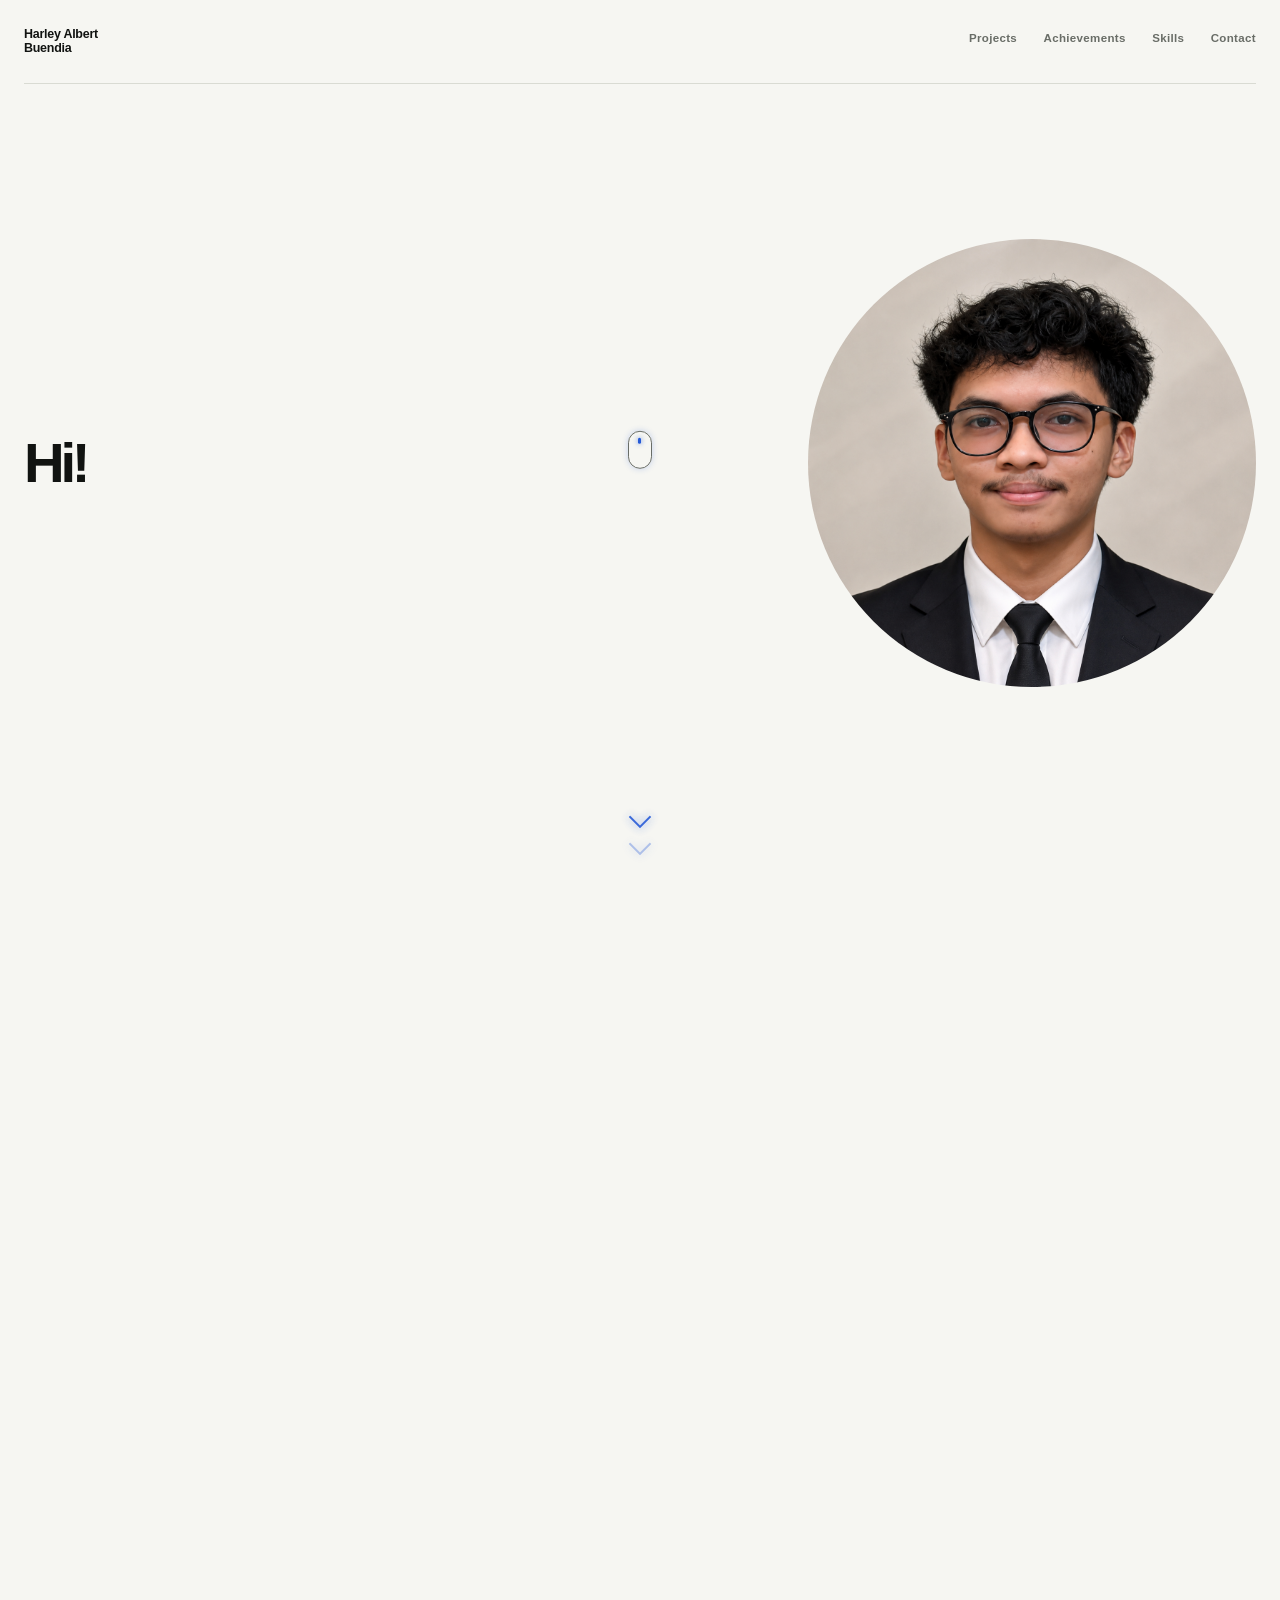
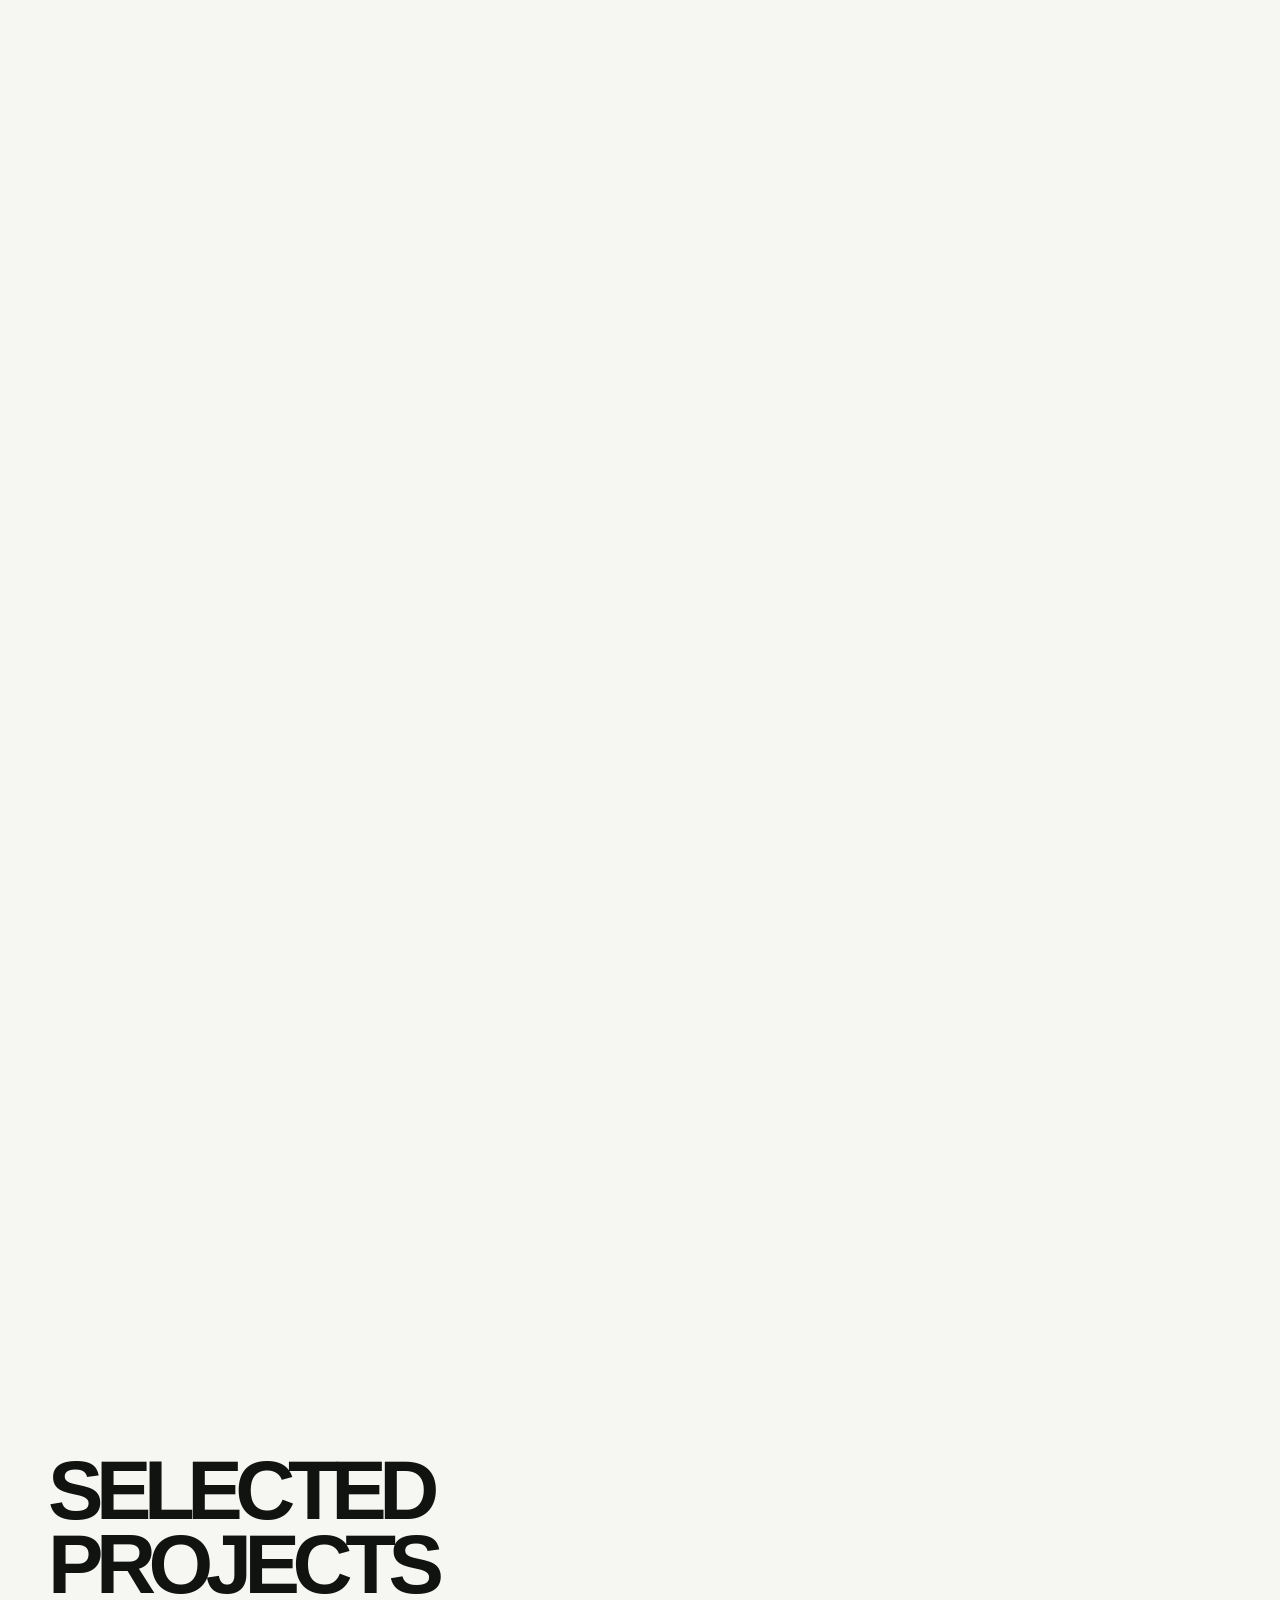
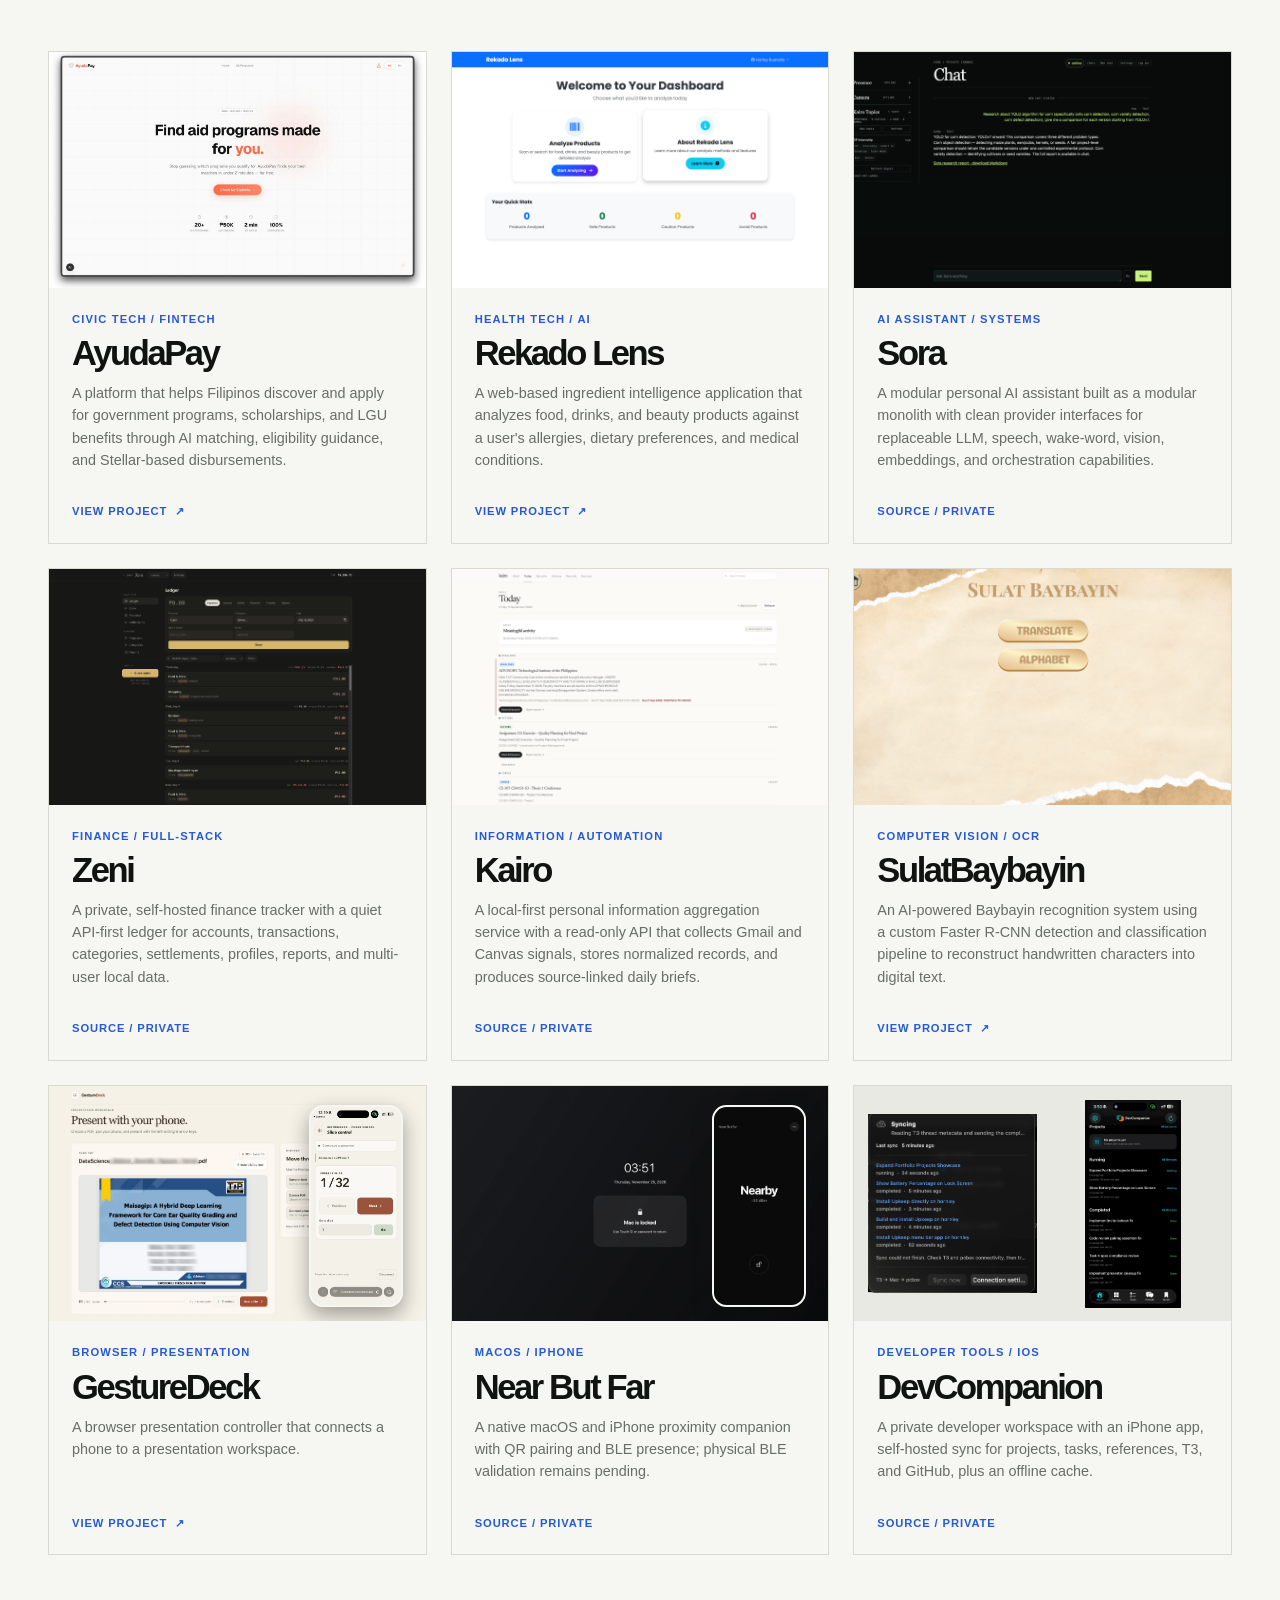
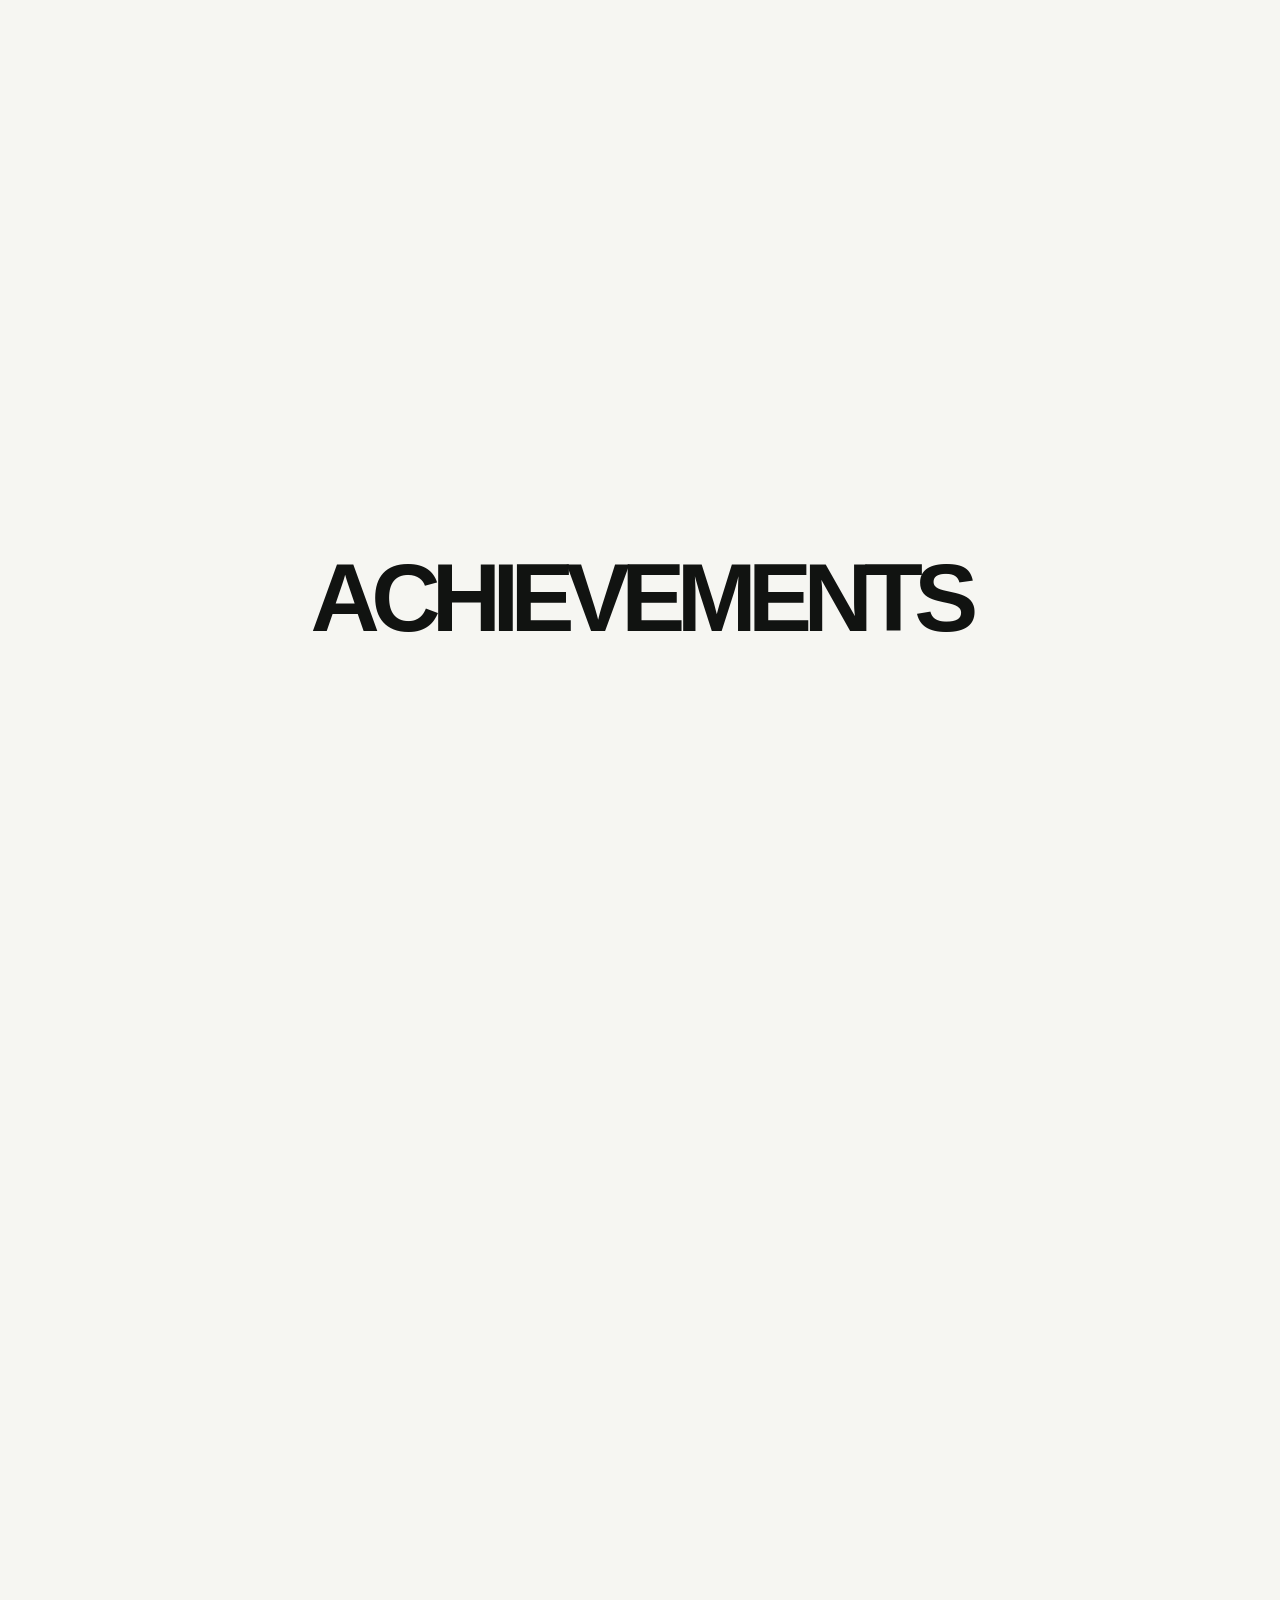
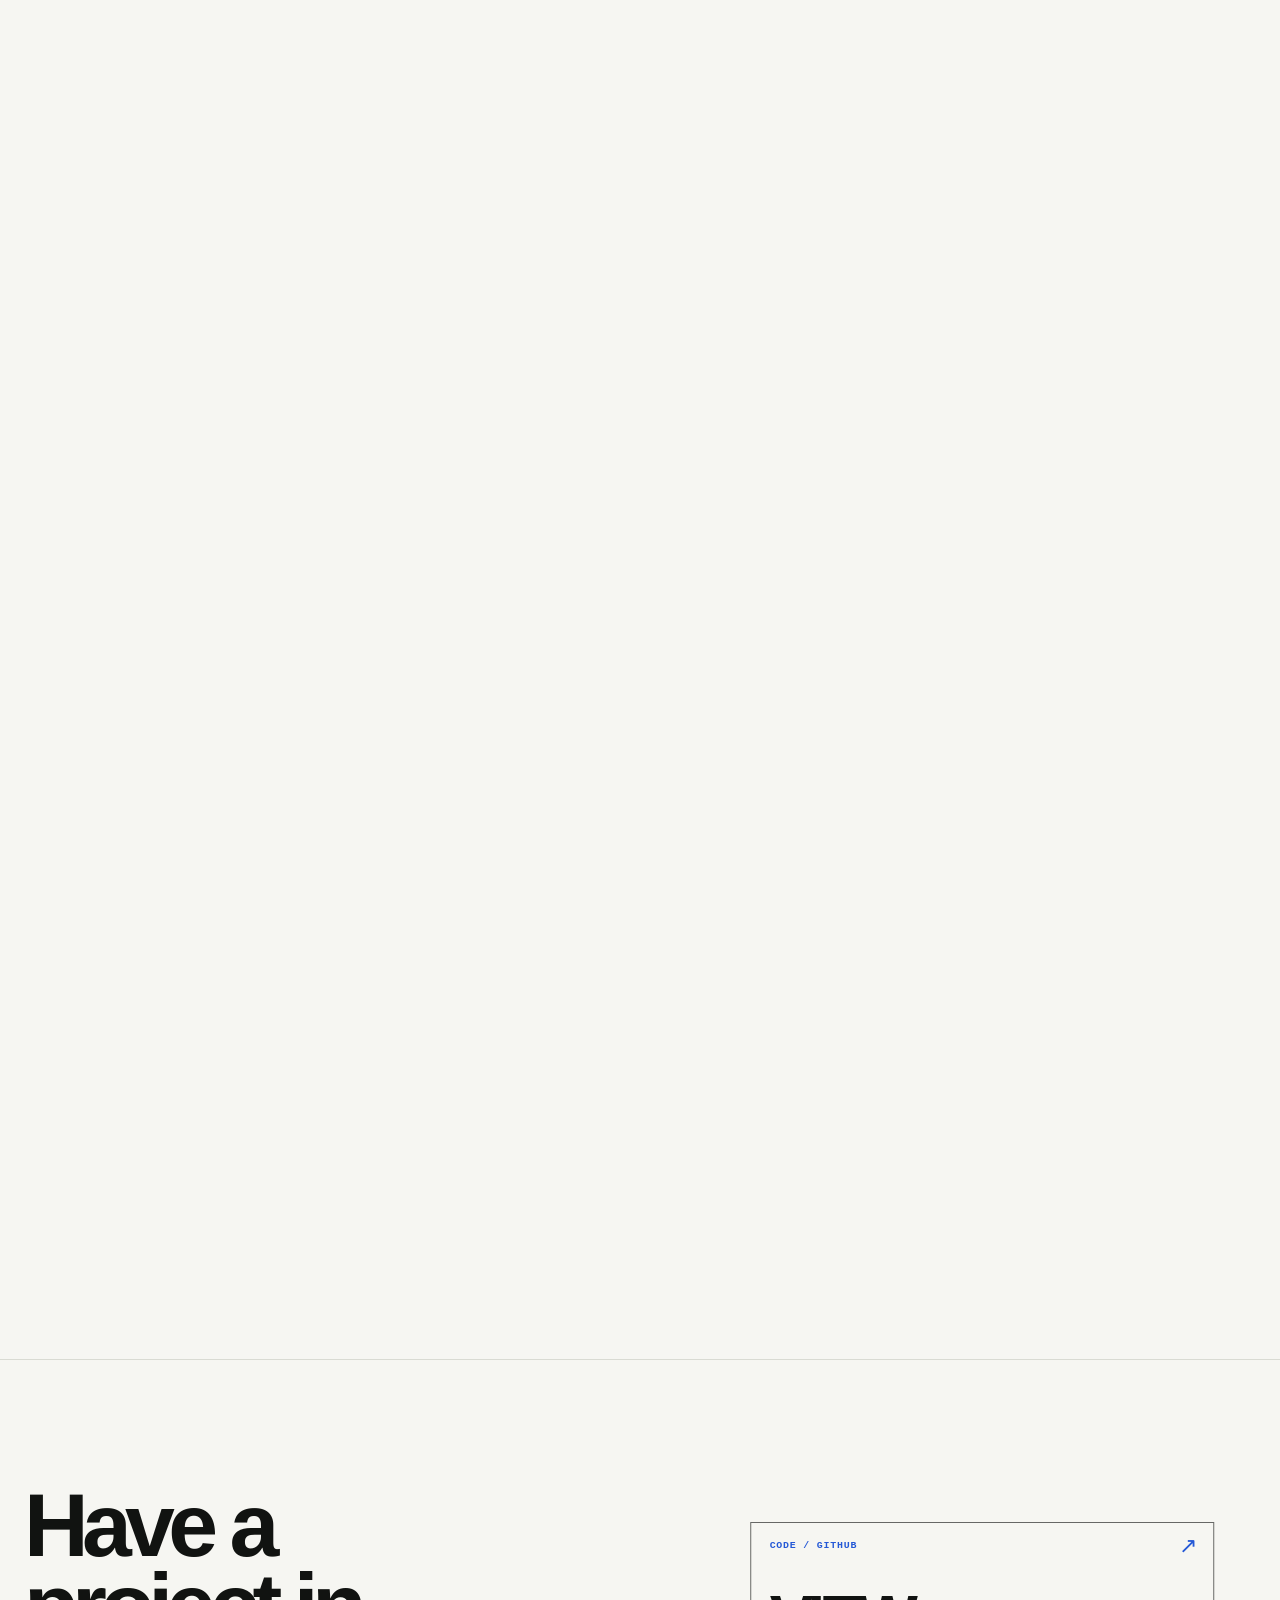
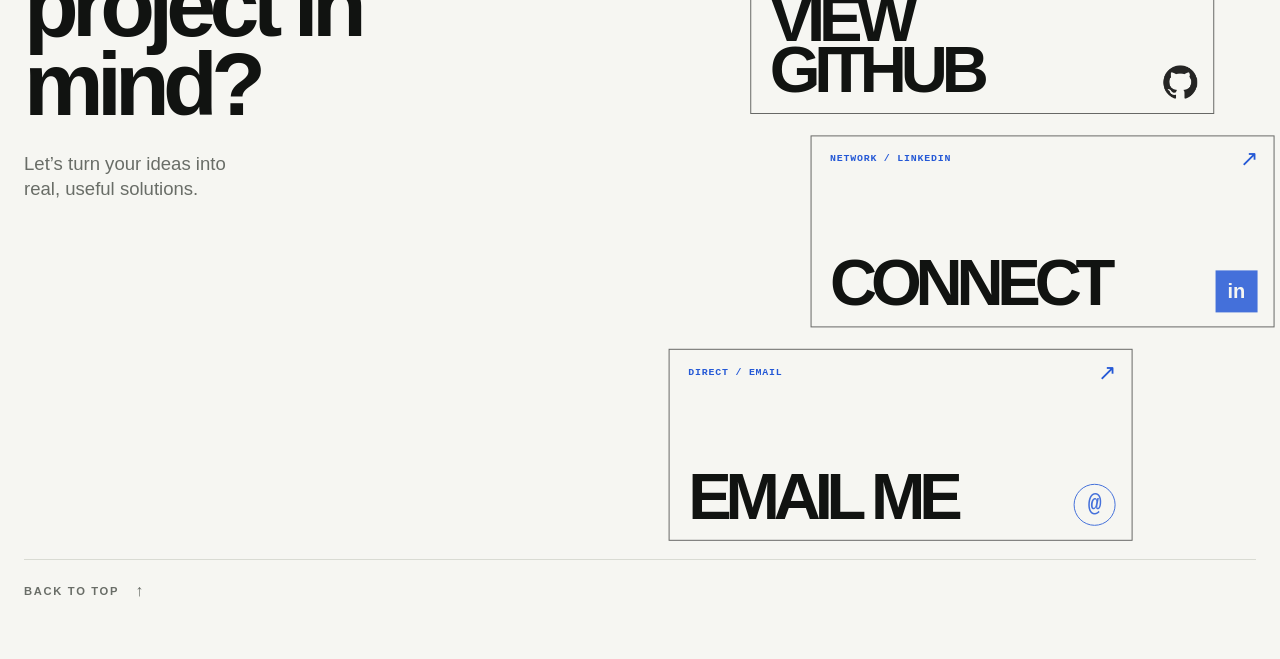
<file: index.html>
<!doctype html>
<html lang="en" class="no-js">
  <head>
    <script>
      document.documentElement.classList.replace("no-js", "js");
    </script>
    <meta charset="utf-8" />
    <meta name="viewport" content="width=device-width, initial-scale=1" />
    <meta
      name="description"
      content="Selected software projects and hackathon-winning builds by Harley Albert Buendia."
    />
    <title>Harley Albert Buendia — Software Developer</title>
    <link rel="icon" type="image/png" href="avatars/clean.png" />
    <link rel="preload" as="image" href="avatars/formal-photo.png" />
    <link rel="stylesheet" href="styles.css" />
  </head>
  <body class="is-loading" aria-busy="true">
    <div class="page-loader" id="page-loader" role="status" aria-live="polite">
      <div class="page-loader__inner">
        <p class="page-loader__eyebrow">Initializing / Portfolio</p>
        <p class="page-loader__status" id="page-loader-status">Loading visual system</p>
        <div class="page-loader__meta">
          <span id="page-loader-progress">0 / 1</span>
          <span>Preparing first view</span>
        </div>
        <div class="page-loader__bar" aria-hidden="true">
          <span id="page-loader-progress-bar"></span>
        </div>
      </div>
    </div>

    <div class="site-shell" id="top">
      <header class="site-header">
        <a class="wordmark" href="#top" aria-label="Back to top">
          <span>Harley Albert</span>
          <span>Buendia</span>
        </a>

        <button class="menu-toggle" type="button" aria-expanded="false" aria-controls="site-nav">
          <span class="menu-toggle__label">Menu</span>
          <span class="menu-toggle__icon" aria-hidden="true"><i></i><i></i></span>
        </button>

        <nav class="site-nav" id="site-nav" aria-label="Main navigation">
          <a href="#work">Projects</a>
          <a href="#achievements">Achievements</a>
          <a href="#skills">Skills</a>
          <a href="#contact">Contact</a>
        </nav>
      </header>

      <main>
        <section class="hero" aria-label="Profile">
          <div class="hero__sticky">
            <div class="hero__copy reveal">
              <p class="hero__copy-line hero__copy-line--active">Hi!</p>
              <p class="hero__copy-line">Welcome to my portfolio</p>
              <p class="hero__copy-line">I'm Harley Albert Buendia</p>
              <p class="hero__copy-line">I like building software solutions</p>
              <p class="hero__copy-line">that turn ideas into something useful.</p>
            </div>
            <div class="hero-avatar reveal reveal--delay-1" aria-hidden="true">
              <img class="hero-avatar__image" src="avatars/formal-photo.png" alt="" />
            </div>
            <div class="scroll-indicator" aria-hidden="true">
              <span class="scroll-indicator__mouse">
                <span class="scroll-indicator__dot"></span>
              </span>
            </div>
            <div class="scroll-chevron-indicator" aria-hidden="true">
              <span class="scroll-chevron-indicator__arrow"></span>
              <span class="scroll-chevron-indicator__arrow"></span>
            </div>
          </div>
        </section>

        <section class="projects-section" id="work" aria-labelledby="work-title">
          <div class="projects-section__inner">
            <h2 class="projects-section__title" id="work-title">Selected projects</h2>
            <div class="project-grid">
              <article class="project-card">
                <button class="project-card__image project-image-trigger" type="button" aria-label="Open image: AyudaPay project preview"><img src="projects/ayudapay/ayudapay_image.JPG" alt="AyudaPay project preview" loading="lazy" /></button>
                <div class="project-card__content">
                  <p class="project-card__category">Civic Tech / FinTech</p>
                  <h3>AyudaPay</h3>
                  <p class="project-card__description">A platform that helps Filipinos discover and apply for government programs, scholarships, and LGU benefits through AI matching, eligibility guidance, and Stellar-based disbursements.</p>
                  <a class="project-card__link" href="https://github.com/wehyn/ayudamatch" target="_blank" rel="noreferrer">View project <span aria-hidden="true">↗</span></a>
                </div>
              </article>
              <article class="project-card">
                <button class="project-card__image project-image-trigger" type="button" aria-label="Open image: Rekado Lens project preview"><img src="projects/rekado-lens/rekado_lens_image.png" alt="Rekado Lens project preview" loading="lazy" /></button>
                <div class="project-card__content">
                  <p class="project-card__category">Health Tech / AI</p>
                  <h3>Rekado Lens</h3>
                  <p class="project-card__description">A web-based ingredient intelligence application that analyzes food, drinks, and beauty products against a user's allergies, dietary preferences, and medical conditions.</p>
                  <a class="project-card__link" href="https://github.com/hornley/codekada-sci-coders" target="_blank" rel="noreferrer">View project <span aria-hidden="true">↗</span></a>
                </div>
              </article>
              <article class="project-card">
                <button class="project-card__image project-image-trigger" type="button" aria-label="Open image: Sora project preview"><img src="projects/sora/sora_image.png" alt="Sora project preview" loading="lazy" /></button>
                <div class="project-card__content">
                  <p class="project-card__category">AI Assistant / Systems</p>
                  <h3>Sora</h3>
                  <p class="project-card__description">A modular personal AI assistant built as a modular monolith with clean provider interfaces for replaceable LLM, speech, wake-word, vision, embeddings, and orchestration capabilities.</p>
                  <span class="project-card__private">Source / private</span>
                </div>
              </article>
              <article class="project-card">
                <button class="project-card__image project-image-trigger" type="button" aria-label="Open image: Zeni project preview"><img src="projects/zeni/zeni_image.png" alt="Zeni project preview" loading="lazy" /></button>
                <div class="project-card__content">
                  <p class="project-card__category">Finance / Full-stack</p>
                  <h3>Zeni</h3>
                  <p class="project-card__description">A private, self-hosted finance tracker with a quiet API-first ledger for accounts, transactions, categories, settlements, profiles, reports, and multi-user local data.</p>
                  <span class="project-card__private">Source / private</span>
                </div>
              </article>
              <article class="project-card">
                <button class="project-card__image project-image-trigger" type="button" aria-label="Open image: Kairo project preview"><img src="projects/kairo/kairo_image.png" alt="Kairo project preview" loading="lazy" /></button>
                <div class="project-card__content">
                  <p class="project-card__category">Information / Automation</p>
                  <h3>Kairo</h3>
                  <p class="project-card__description">A local-first personal information aggregation service with a read-only API that collects Gmail and Canvas signals, stores normalized records, and produces source-linked daily briefs.</p>
                  <span class="project-card__private">Source / private</span>
                </div>
              </article>
              <article class="project-card">
                <button class="project-card__image project-image-trigger" type="button" aria-label="Open image: SulatBaybayin project preview"><img src="projects/sulatbaybayin/sulatbaybayin_image.png" alt="SulatBaybayin project preview" loading="lazy" /></button>
                <div class="project-card__content">
                  <p class="project-card__category">Computer Vision / OCR</p>
                  <h3>SulatBaybayin</h3>
                  <p class="project-card__description">An AI-powered Baybayin recognition system using a custom Faster R-CNN detection and classification pipeline to reconstruct handwritten characters into digital text.</p>
                  <a class="project-card__link" href="https://github.com/hornley/sulatbaybayin" target="_blank" rel="noreferrer">View project <span aria-hidden="true">↗</span></a>
                </div>
              </article>
              <article class="project-card">
                <div class="project-card__image project-art project-art--gesturedeck">
                  <button class="project-image-trigger gesturedeck-art__workspace" type="button" aria-label="Open image: GestureDeck presentation workspace showing a PDF slide and phone presentation controls"><img src="projects/gesturedeck/gesturedeck_image.webp" alt="GestureDeck presentation workspace showing a PDF slide and phone presentation controls" loading="lazy" /></button>
                  <button class="project-image-trigger gesturedeck-art__phone" type="button" aria-label="Open image: GestureDeck phone remote showing presenter connection status, slide 1 of 32, Previous and Next controls, and a Go to slide input"><img src="projects/gesturedeck/gesturedeck-phone-remote.webp" alt="GestureDeck phone remote showing presenter connection status, slide 1 of 32, Previous and Next controls, and a Go to slide input" loading="lazy" /></button>
                </div>
                <div class="project-card__content">
                  <p class="project-card__category">Browser / Presentation</p>
                  <h3>GestureDeck</h3>
                  <p class="project-card__description">A browser presentation controller that connects a phone to a presentation workspace.</p>
                  <a class="project-card__link" href="https://gesturedeck-two.vercel.app/workspace.html?experience=cloud&amp;connect=phone" target="_blank" rel="noreferrer">View project <span aria-hidden="true">↗</span></a>
                </div>
              </article>
              <article class="project-card">
                <div class="project-card__image project-art project-art--nearfar">
                  <button class="project-image-trigger nearfar-art__mac" type="button" aria-label="Open image: Mac screen showing the time, date, and a lock-screen return prompt"><img src="projects/near-but-far/near-but-far-mac.webp" alt="Mac screen showing the time, date, and a lock-screen return prompt" loading="lazy" /></button>
                  <button class="project-image-trigger nearfar-art__iphone" type="button" aria-label="Open image: Near But Far iPhone screen showing Nearby and a signal strength of minus 55 dBm"><img src="projects/near-but-far/near-but-far-iphone.webp" alt="Near But Far iPhone screen showing Nearby and a signal strength of minus 55 dBm" loading="lazy" /></button>
                </div>
                <div class="project-card__content">
                  <p class="project-card__category">macOS / iPhone</p>
                  <h3>Near But Far</h3>
                  <p class="project-card__description">A native macOS and iPhone proximity companion with QR pairing and BLE presence; physical BLE validation remains pending.</p>
                  <span class="project-card__private">Source / private</span>
                </div>
              </article>
              <article class="project-card">
                <div class="project-card__image project-art project-art--devcompanion">
                  <button class="project-image-trigger devcompanion-art__menu" type="button" aria-label="Open image: DevCompanion Mac menu app showing sync status and recent T3 threads"><img src="projects/devcompanion/devcompanion-menu.webp" alt="DevCompanion Mac menu app showing sync status and recent T3 threads" loading="lazy" /></button>
                  <button class="project-image-trigger devcompanion-art__iphone" type="button" aria-label="Open image: DevCompanion iPhone app showing an empty Projects section, running and completed thread lists, and bottom navigation"><img src="projects/devcompanion/devcompanion-iphone.webp" alt="DevCompanion iPhone app showing an empty Projects section, running and completed thread lists, and bottom navigation" loading="lazy" /></button>
                </div>
                <div class="project-card__content">
                  <p class="project-card__category">Developer Tools / iOS</p>
                  <h3>DevCompanion</h3>
                  <p class="project-card__description">A private developer workspace with an iPhone app, self-hosted sync for projects, tasks, references, T3, and GitHub, plus an offline cache.</p>
                  <span class="project-card__private">Source / private</span>
                </div>
              </article>
            </div>
          </div>
        </section>

        <dialog class="project-image-viewer" id="project-image-viewer" aria-label="Project image viewer">
          <form method="dialog">
            <button class="project-image-viewer__close" aria-label="Close image viewer">Close</button>
          </form>
          <img class="project-image-viewer__image" alt="" />
        </dialog>

        <section class="achievements-section" id="achievements" aria-labelledby="achievements-title">
          <div class="achievements-scroll">
            <div class="achievements-sticky">
              <div class="achievements-intro" id="achievements-intro">
                <h2 id="achievements-title">Achievements</h2>
              </div>

              <div class="achievements-film-viewport" aria-hidden="true">
                <svg
                  class="achievements-film"
                  id="achievements-film"
                  viewBox="0 0 1600 1000"
                  preserveAspectRatio="xMidYMid slice"
                  role="presentation"
                  xmlns="http://www.w3.org/2000/svg"
                >
                  <defs>
                    <path id="achievement-arc" d="M -60 1360 A 860 860 0 0 1 1660 1360" fill="none" />
                    <pattern id="achievement-film-grain" width="72" height="72" patternUnits="userSpaceOnUse">
                      <circle cx="8" cy="12" r="0.8" fill="#fff" />
                      <circle cx="26" cy="31" r="0.55" fill="#fff" />
                      <circle cx="51" cy="18" r="0.7" fill="#fff" />
                      <circle cx="64" cy="55" r="0.6" fill="#fff" />
                      <circle cx="15" cy="61" r="0.45" fill="#fff" />
                      <circle cx="43" cy="68" r="0.75" fill="#fff" />
                    </pattern>
                  </defs>

                  <g id="achievements-camera">
                    <use class="achievement-ribbon achievement-ribbon--outer" href="#achievement-arc" />
                    <use class="achievement-ribbon achievement-ribbon--inner" href="#achievement-arc" />
                    <g class="achievement-frames" id="achievement-frames"></g>
                  </g>
                </svg>
              </div>

              <article class="achievement-detail" id="achievement-detail" aria-live="polite" aria-atomic="true" aria-hidden="true">
                <h3 id="achievement-detail-title">CODE RELAY</h3>
                <p class="achievement-detail__result" id="achievement-detail-result">CHAMPION</p>
                <p class="achievement-detail__context" id="achievement-detail-context">ACM Org</p>
                <time class="achievement-detail__date" id="achievement-detail-date" datetime="2024-11-29">November 29, 2024</time>
                <p class="achievement-detail__summary" id="achievement-detail-summary" hidden></p>
              </article>

              <ol class="achievements-fallback" aria-label="Achievements list">
                <li>
                  <div>
                    <h3>Code Relay Competition</h3>
                    <p>Champion · ACM Org · Team M.J.P.T.B.</p>
                    <time datetime="2024-11-29">November 29, 2024</time>
                  </div>
                </li>
                <li>
                  <div>
                    <h3>CodeKada 2025</h3>
                    <p>Champion · Rekado Lens · Sci-Coders</p>
                    <time datetime="2025-11-12">November 12, 2025</time>
                  </div>
                </li>
                <li>
                  <div>
                    <h3>Hack-It-UP 2026</h3>
                    <p>Champion · AyudaPay Stellar · 48-Hour Hackathon</p>
                    <time datetime="2026-05-16">May 16, 2026</time>
                  </div>
                </li>
              </ol>
            </div>
          </div>
        </section>

        <section class="skills-section" id="skills" aria-label="Skills">
          <div class="skills-scroll">
            <div class="skills-sticky">
              <div class="skills-grid">
                <article class="skill-card skill-card--build">
                  <p class="skill-card__index">01 / <span>Build</span></p>
                  <h3><span>Software</span><span>Development</span></h3>
                  <p class="skill-card__capabilities">Full-stack <span aria-hidden="true">•</span> APIs <span aria-hidden="true">•</span> Databases <span aria-hidden="true">•</span> Software Architecture</p>
                  <ul class="skill-card__tech" aria-label="Build technologies">
                    <li>Python</li>
                    <li>TypeScript</li>
                    <li>React</li>
                    <li>FastAPI</li>
                    <li>Flask</li>
                    <li>PostgreSQL</li>
                    <li>SQLite</li>
                  </ul>
                </article>

                <article class="skill-card skill-card--intelligence">
                  <p class="skill-card__index">02 / <span>Intelligence</span></p>
                  <h3><span>AI / ML</span><span>Computer Vision</span></h3>
                  <p class="skill-card__capabilities">AI <span aria-hidden="true">•</span> Machine Learning <span aria-hidden="true">•</span> Computer Vision <span aria-hidden="true">•</span> AI Agents</p>
                  <ul class="skill-card__tech" aria-label="Intelligence technologies">
                    <li>PyTorch</li>
                    <li>OpenCV</li>
                    <li>YOLO</li>
                    <li>LLMs</li>
                    <li>RAG</li>
                    <li>Agent Systems</li>
                  </ul>
                </article>

                <article class="skill-card skill-card--systems">
                  <p class="skill-card__index">03 / <span>Systems</span></p>
                  <h3><span>Infrastructure</span><span>Automation</span></h3>
                  <p class="skill-card__capabilities">Infrastructure <span aria-hidden="true">•</span> Automation <span aria-hidden="true">•</span> Networking <span aria-hidden="true">•</span> Self-hosting</p>
                  <ul class="skill-card__tech" aria-label="Systems technologies">
                    <li>Linux</li>
                    <li>Docker</li>
                    <li>Tailscale</li>
                    <li>Ollama</li>
                    <li>MCP</li>
                    <li>Homelab</li>
                  </ul>
                </article>
              </div>
            </div>
          </div>
        </section>
      </main>

      <footer class="site-footer" id="contact">
        <div class="footer-main reveal">
          <div class="footer-lead">
            <h2>Have a<br />project in<br />mind?</h2>
            <p class="footer-description">Let’s turn your ideas into<br />real, useful solutions.</p>
          </div>
          <nav class="contact-cards" aria-label="Contact links">
            <a class="contact-card contact-card--github" href="https://github.com/hornley" target="_blank" rel="noreferrer">
              <span class="contact-card__label">CODE / GITHUB</span>
              <span class="contact-card__action">View GitHub</span>
              <img src="contact/github_logo.png" alt="" />
              <span class="contact-card__arrow" aria-hidden="true">↗</span>
            </a>
            <a class="contact-card contact-card--linkedin" href="https://www.linkedin.com/in/harley-albert-buendia/" target="_blank" rel="noreferrer">
              <span class="contact-card__label">NETWORK / LINKEDIN</span>
              <span class="contact-card__action">Connect</span>
              <span class="contact-card__mark" aria-hidden="true">in</span>
              <span class="contact-card__arrow" aria-hidden="true">↗</span>
            </a>
            <a class="contact-card contact-card--email" href="mailto:buendiaharley@gmail.com">
              <span class="contact-card__label">DIRECT / EMAIL</span>
              <span class="contact-card__action">Email me</span>
              <span class="contact-card__mark contact-card__mark--email" aria-hidden="true">@</span>
              <span class="contact-card__arrow" aria-hidden="true">↗</span>
            </a>
          </nav>
        </div>
        <div class="footer-bottom reveal reveal--delay-1">
          <a class="back-to-top" href="#top">Back to top <span aria-hidden="true">↑</span></a>
        </div>
      </footer>
    </div>

    <script src="script.js"></script>
  </body>
</html>
</file>
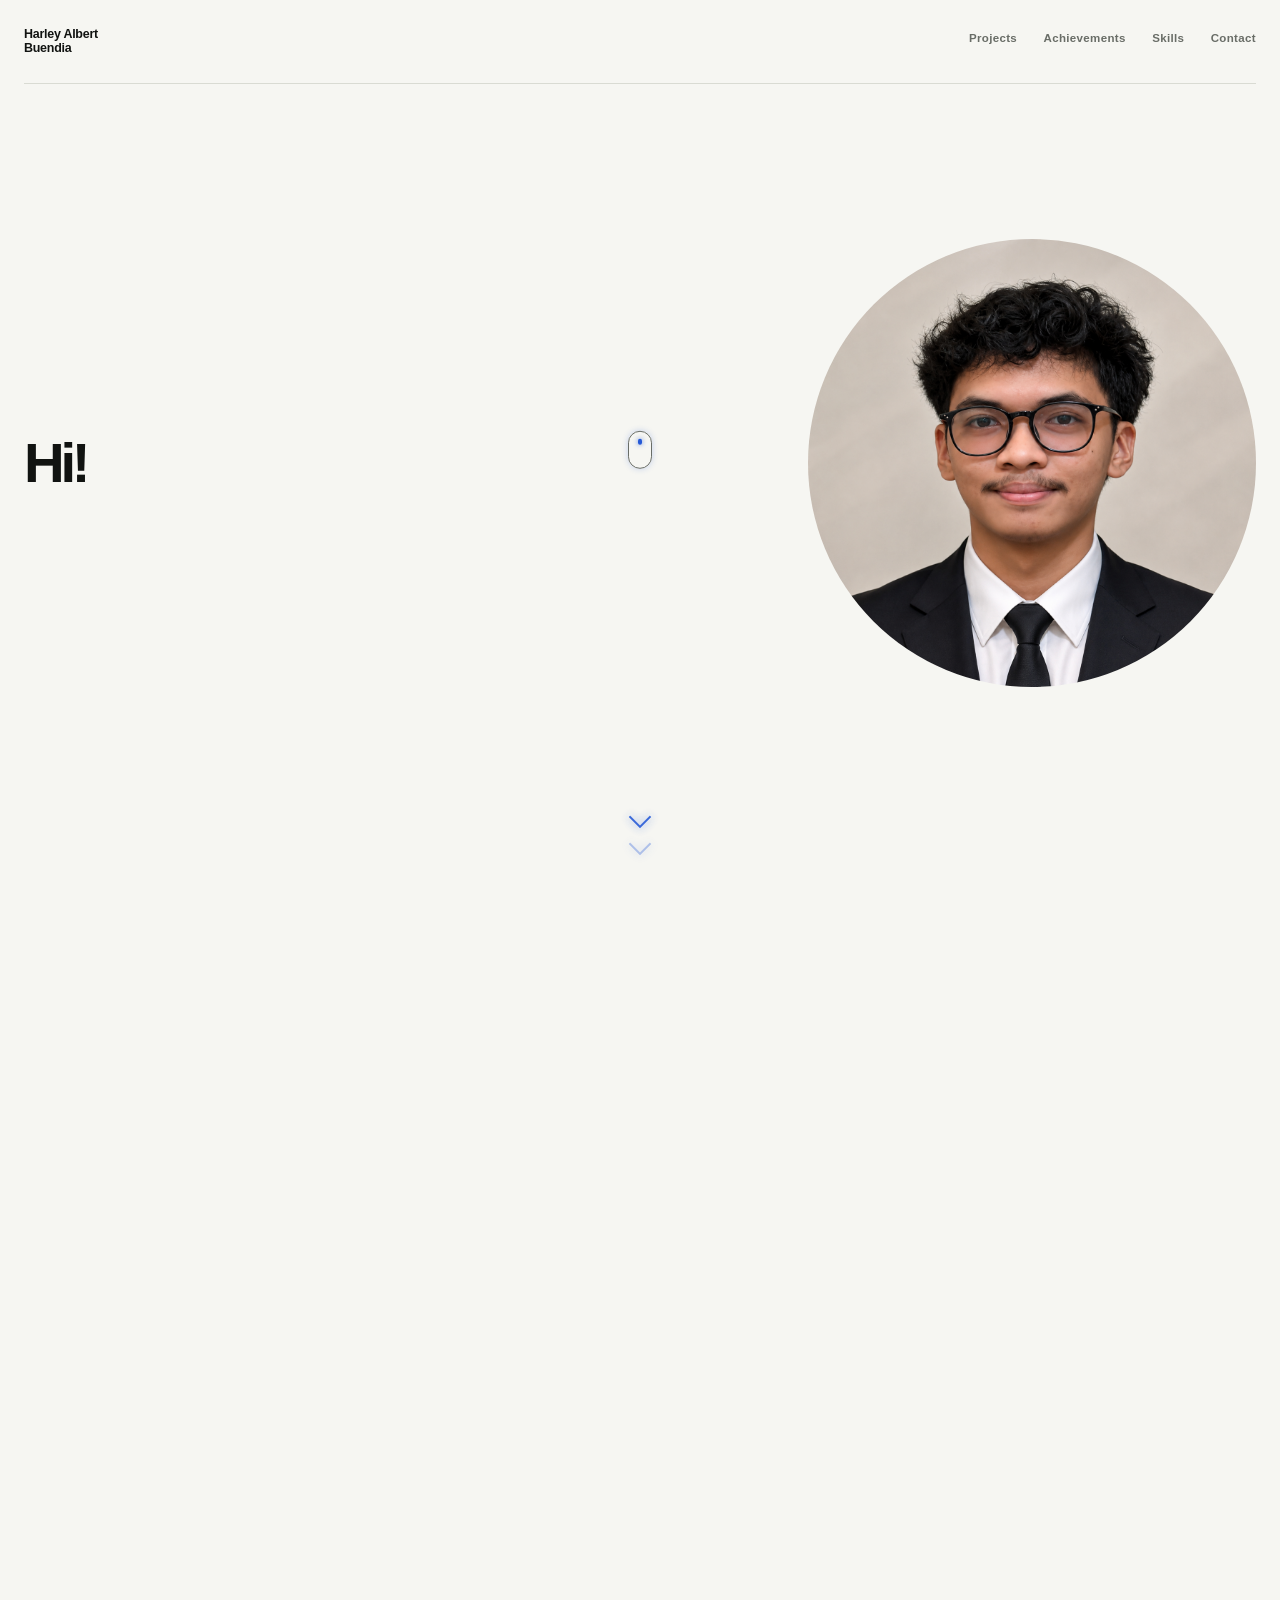
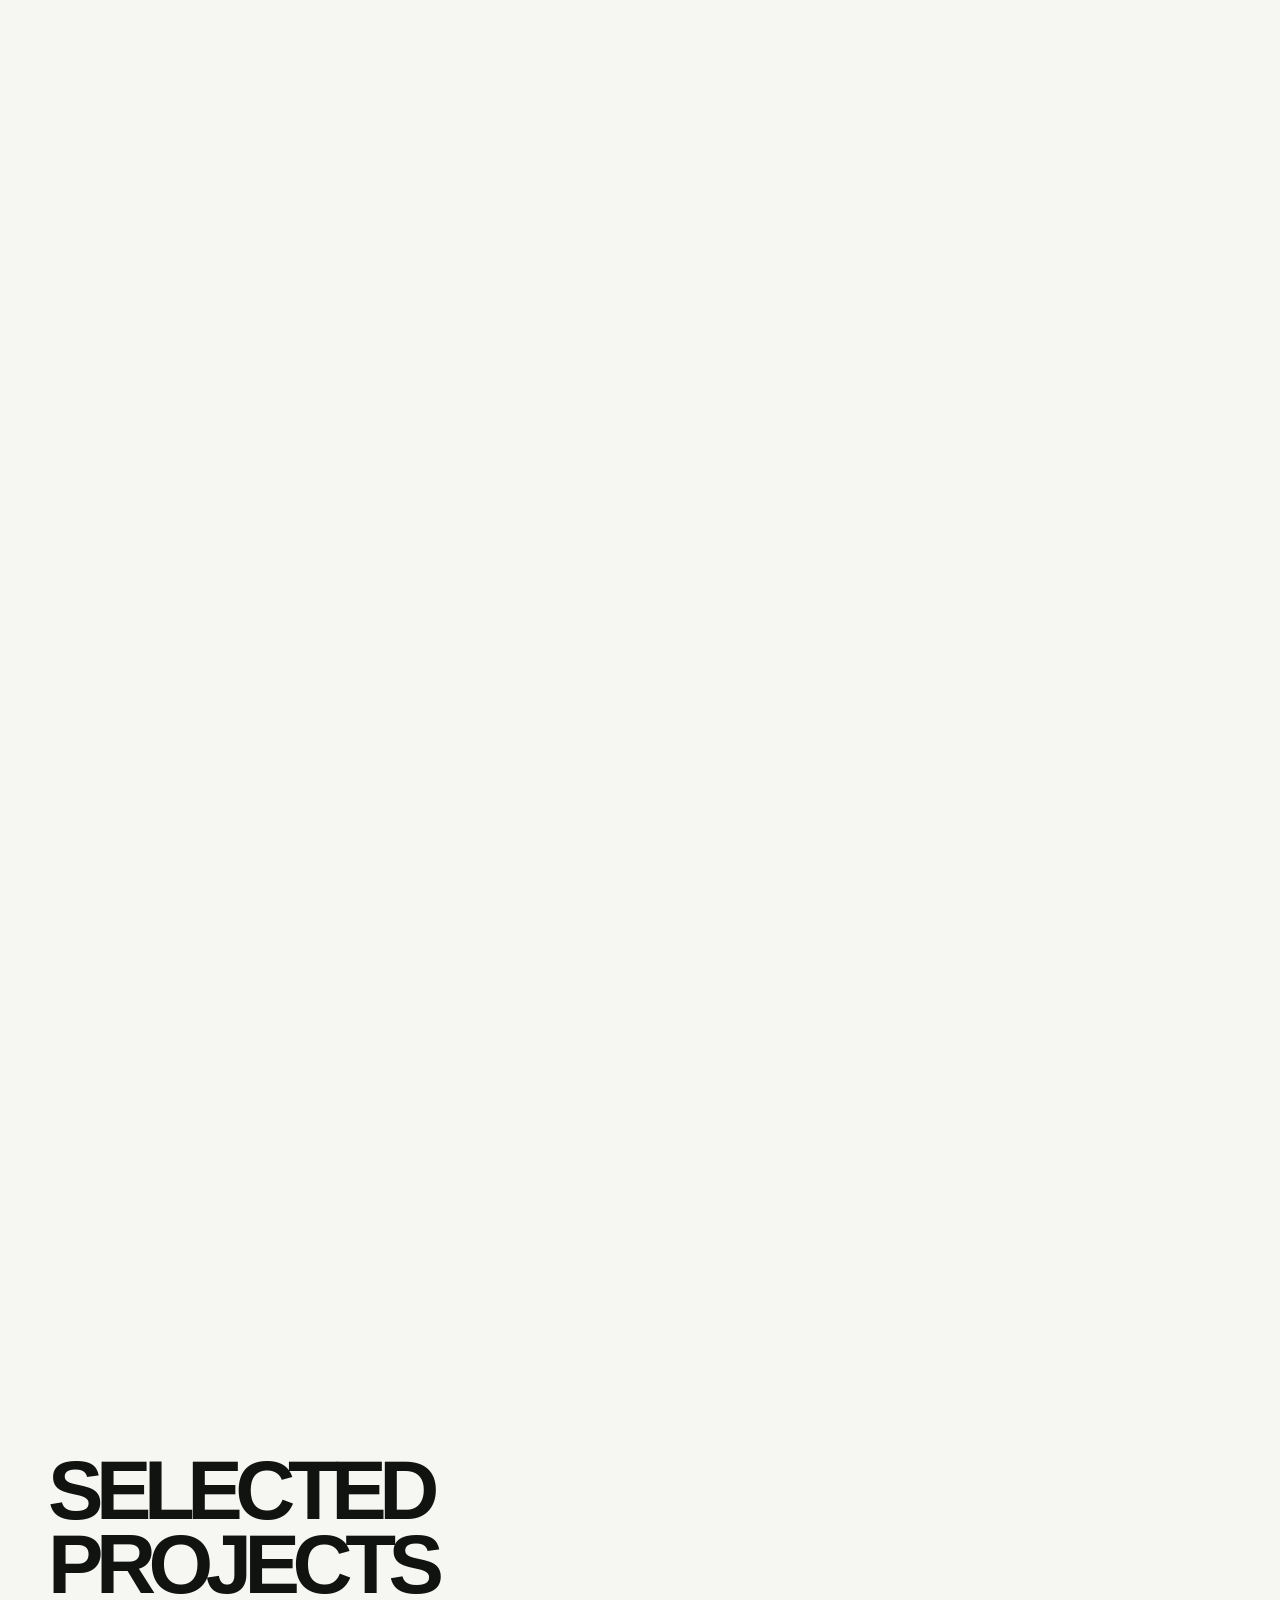
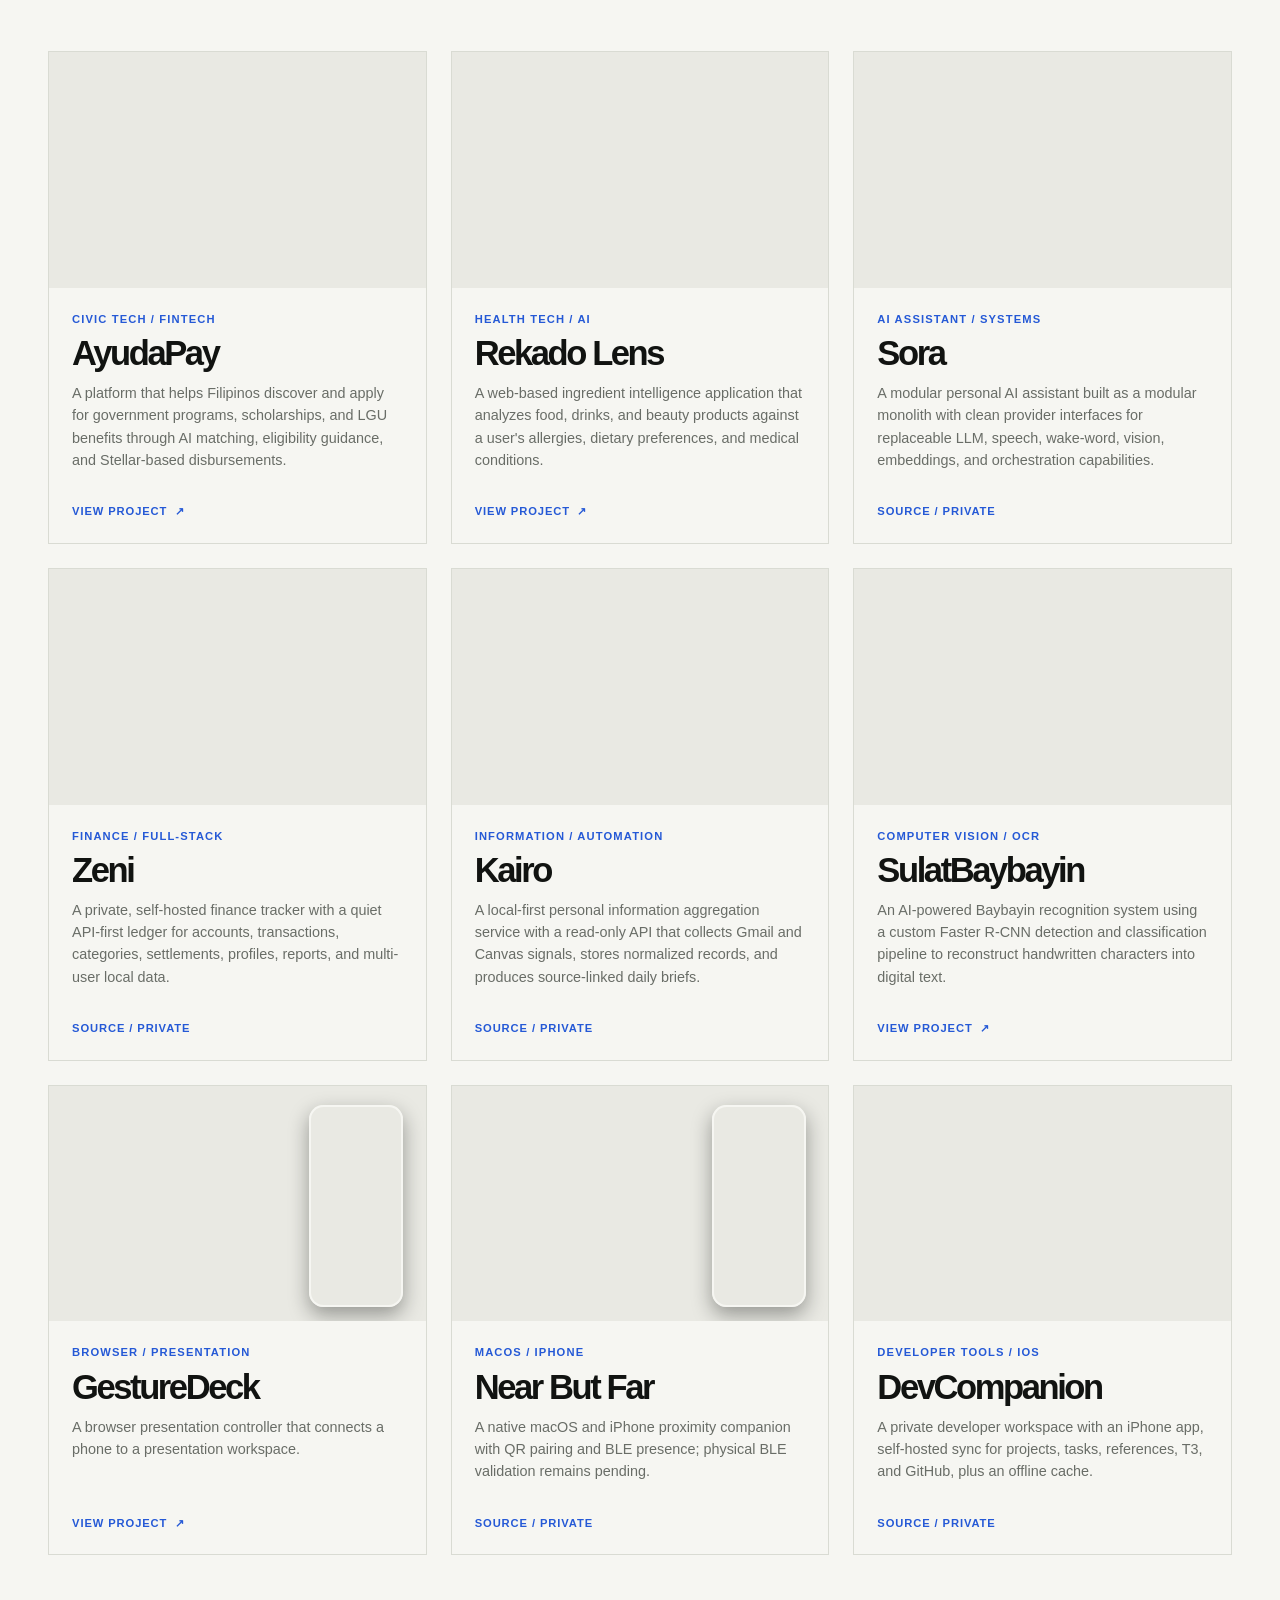
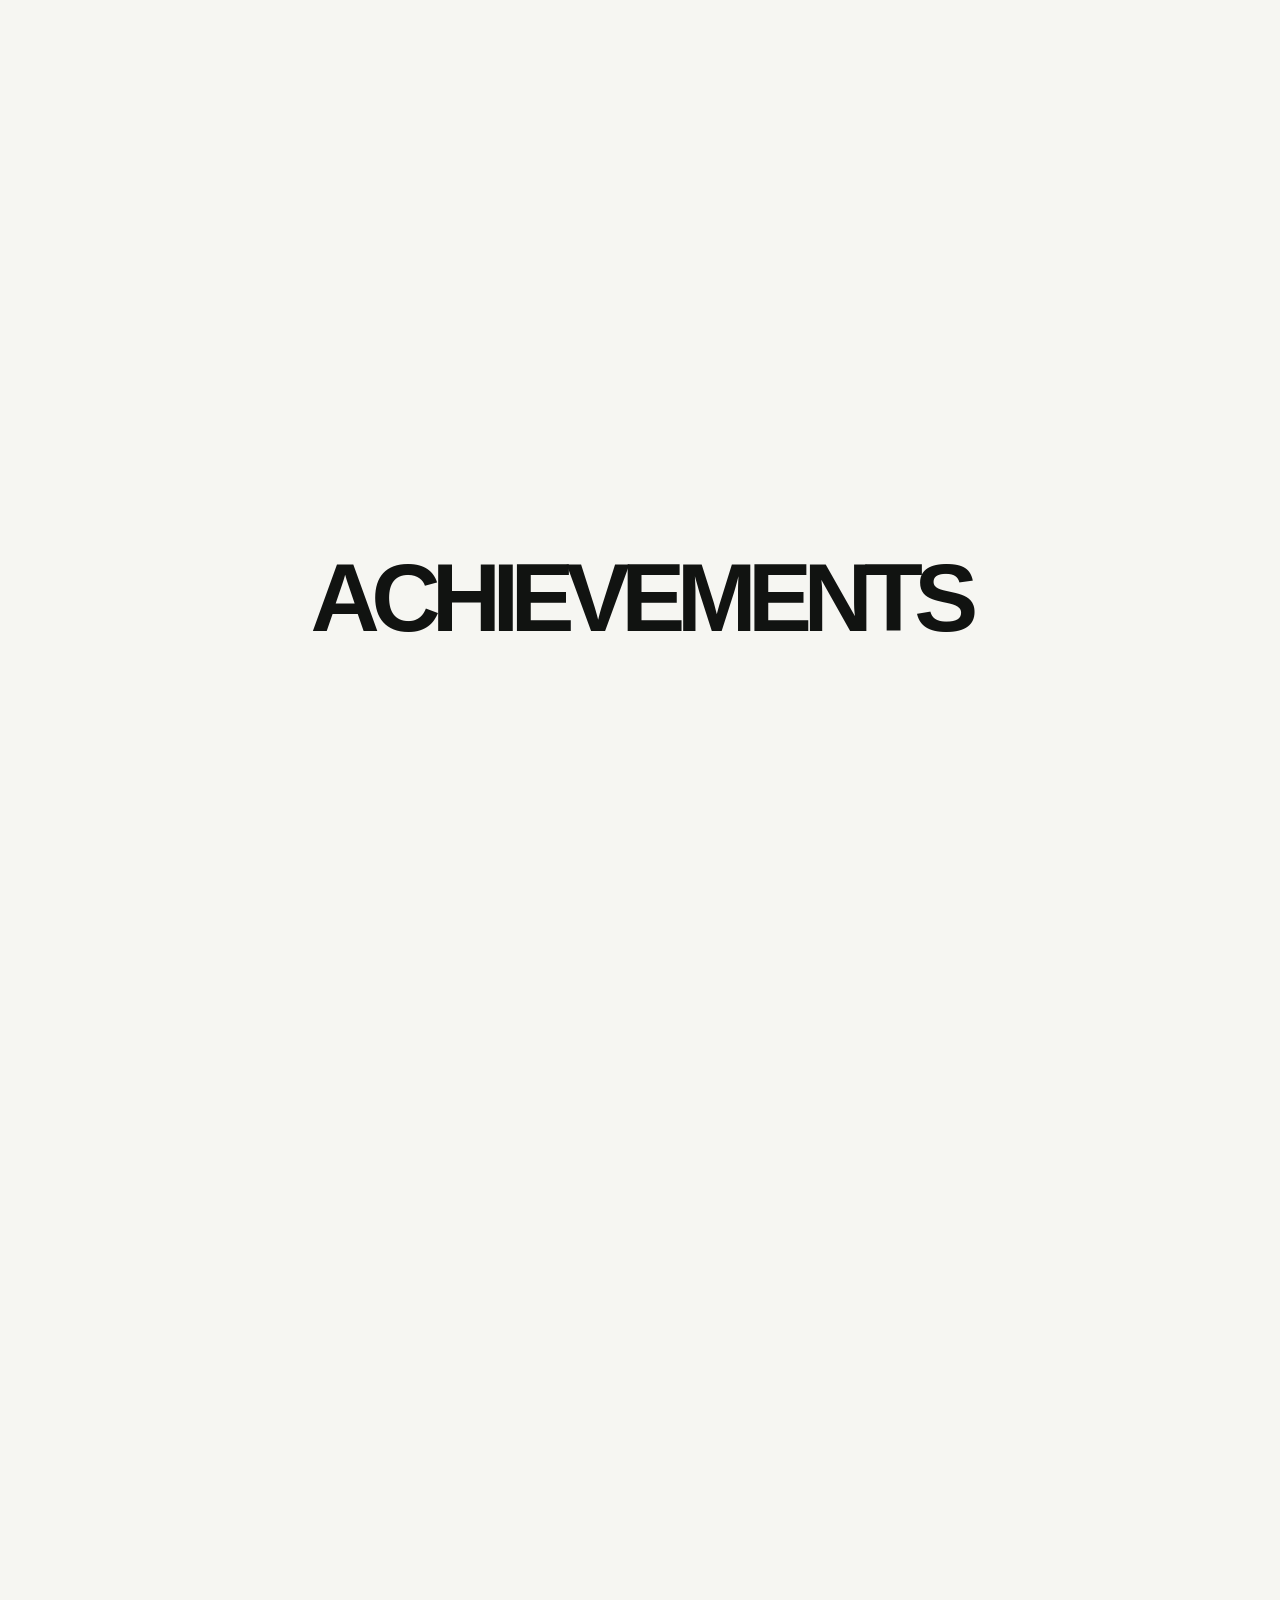
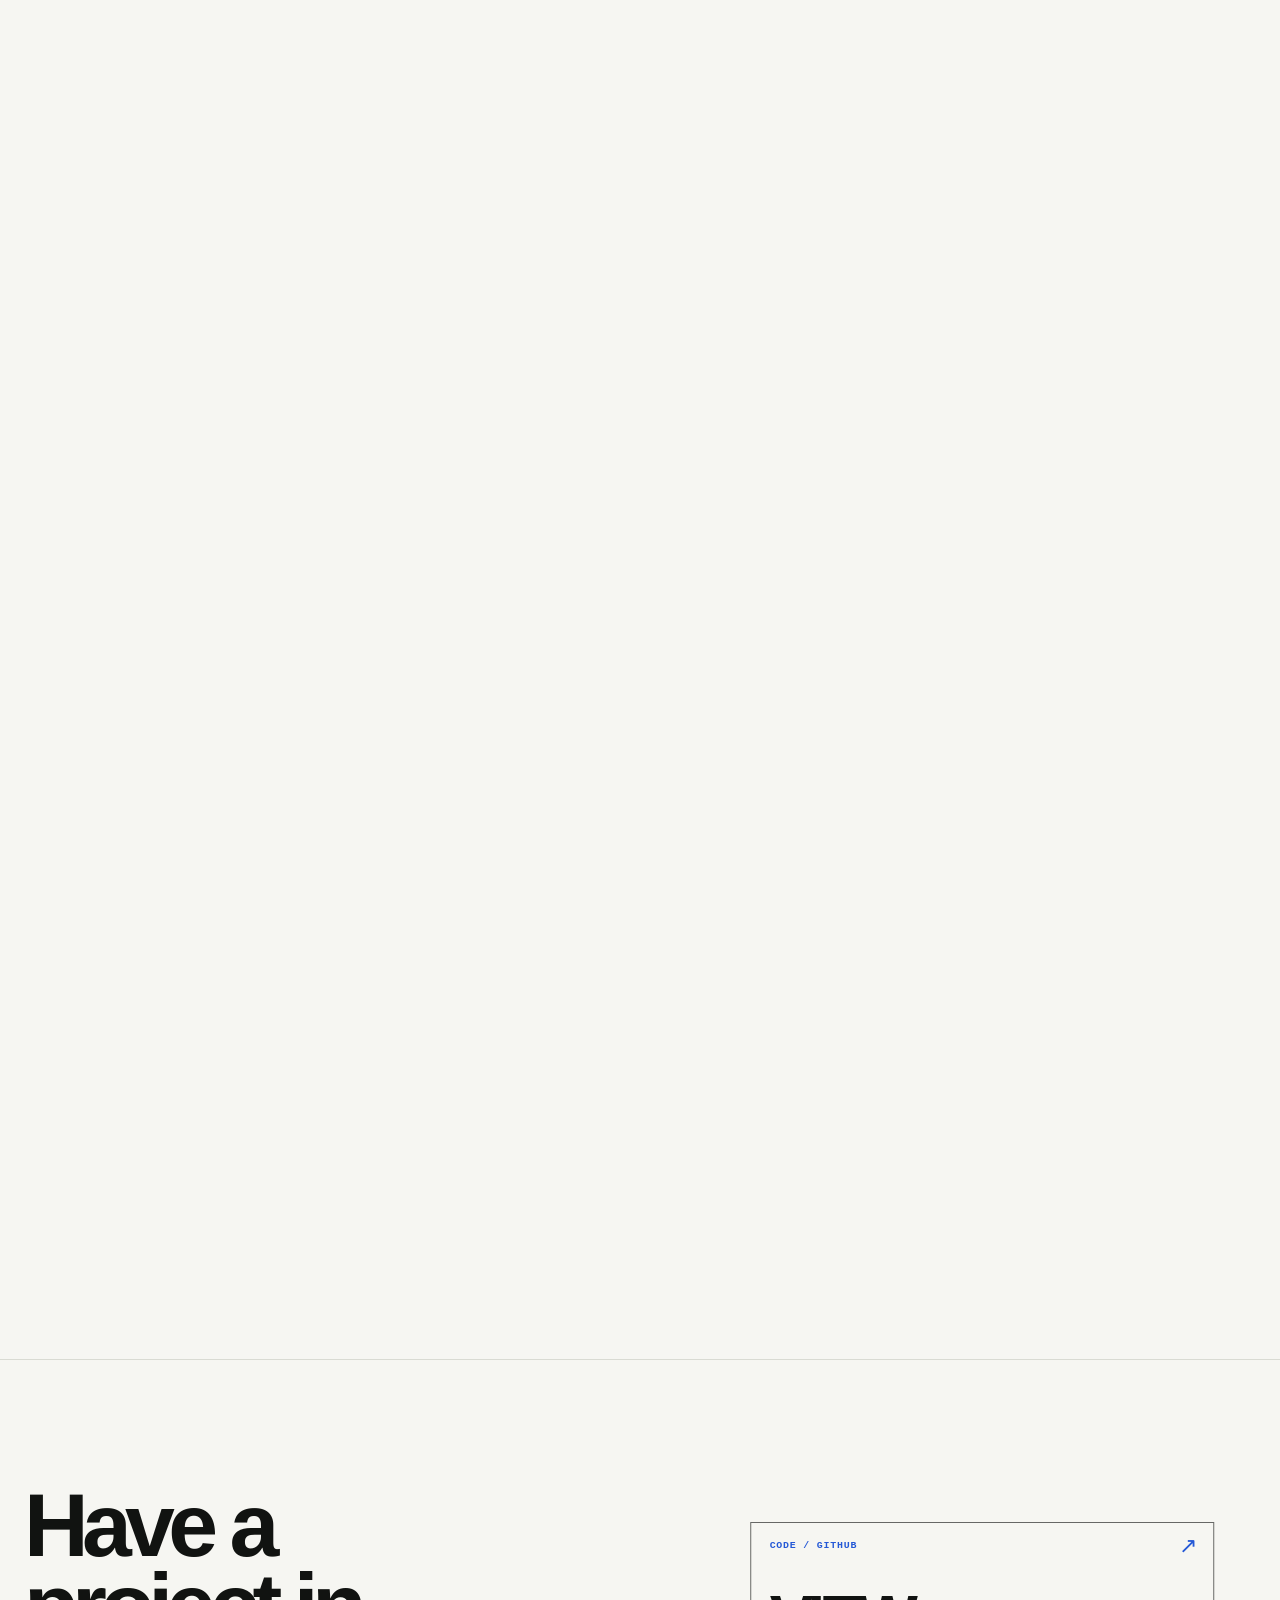
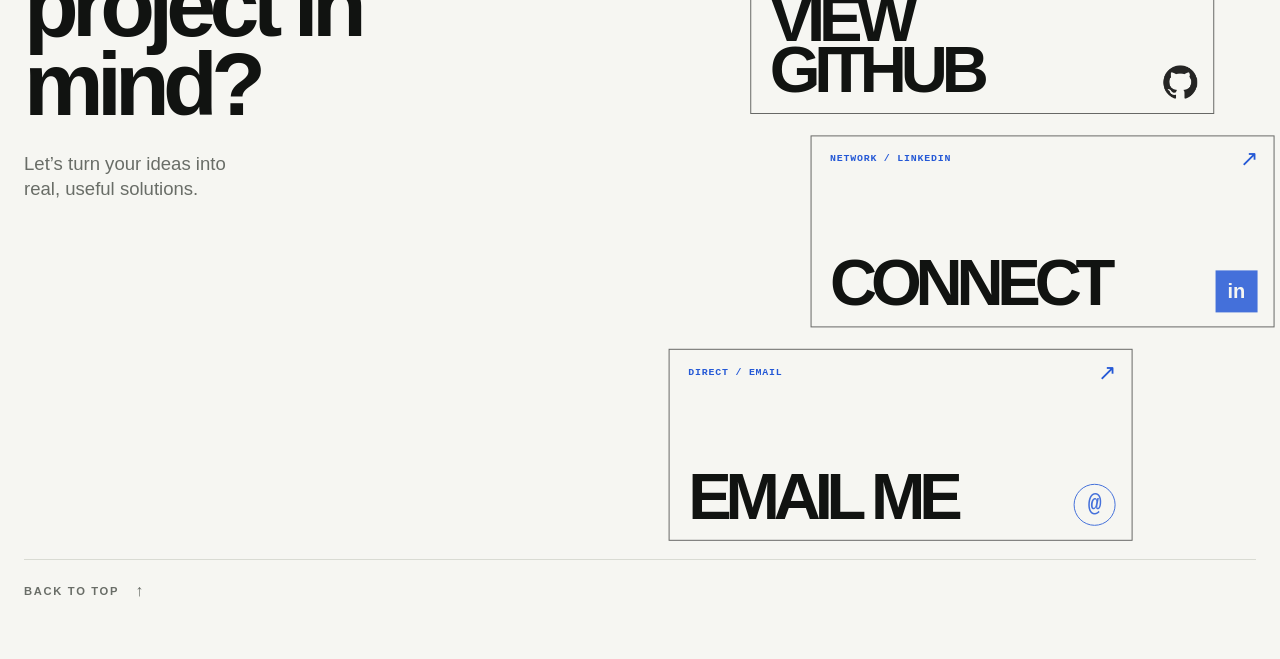
<file: projects/index.html>
<!doctype html>
<html lang="en">
  <head>
    <meta charset="utf-8" />
    <meta name="viewport" content="width=device-width, initial-scale=1" />
    <meta name="description" content="Selected software projects by Harley Albert Buendia." />
    <meta http-equiv="refresh" content="0; url=../#work" />
    <title>Selected work — Harley Albert Buendia</title>
  </head>
  <body>
    <p>Selected work has moved. <a href="../#work">View projects</a>.</p>
  </body>
</html>
</file>
<file: styles.css>
:root {
  --paper: #f6f6f2;
  --paper-deep: #e9e9e3;
  --ink: #111311;
  --muted: #696d67;
  --line: #d9dbd3;
  --accent: #2559d6;
  --accent-soft: #dce5ff;
  --max-width: 1280px;
  --space-section: clamp(7rem, 14vw, 13rem);
  --header-height: 82px;
  color-scheme: light;
}

* {
  box-sizing: border-box;
  scrollbar-width: none;
}

*::-webkit-scrollbar {
  display: none;
  width: 0;
  height: 0;
}

html {
  scroll-behavior: smooth;
  overflow-x: clip;
  scrollbar-width: none;
}

html::-webkit-scrollbar,
body::-webkit-scrollbar {
  display: none;
  width: 0;
  height: 0;
}

body {
  margin: 0;
  background: var(--paper);
  color: var(--ink);
  font-family: "Manrope", "Avenir Next", "Helvetica Neue", Arial, sans-serif;
  font-size: 16px;
  line-height: 1.5;
  -webkit-font-smoothing: antialiased;
  text-rendering: optimizeLegibility;
  overflow-x: clip;
  scrollbar-width: none;
}

.no-js .page-loader {
  display: none;
}

.js.is-loading,
.js body.is-loading {
  overflow: hidden;
}

.js .page-loader {
  position: fixed;
  inset: 0;
  z-index: 100;
  display: grid;
  place-items: center;
  padding: 2rem;
  background: var(--paper);
  color: var(--ink);
  opacity: 1;
  visibility: visible;
  pointer-events: auto;
  transition: opacity 420ms ease, visibility 0s linear 420ms;
}

.js body.is-ready .page-loader {
  opacity: 0;
  visibility: hidden;
  pointer-events: none;
}

.page-loader__inner {
  width: min(100%, 25rem);
}

.page-loader__eyebrow,
.page-loader__meta {
  color: var(--muted);
  font-size: 0.66rem;
  font-weight: 800;
  letter-spacing: 0.12em;
  line-height: 1.3;
  text-transform: uppercase;
}

.page-loader__eyebrow {
  margin-bottom: 1.5rem;
}

.page-loader__status {
  margin-bottom: 2.5rem;
  font-size: clamp(1.8rem, 5vw, 3.6rem);
  font-weight: 800;
  letter-spacing: -0.07em;
  line-height: 0.95;
}

.page-loader__meta {
  display: flex;
  justify-content: space-between;
  gap: 1rem;
  margin-bottom: 0.7rem;
}

.page-loader__bar {
  width: 100%;
  height: 2px;
  overflow: hidden;
  background: var(--line);
}

.page-loader__bar span {
  display: block;
  width: 0;
  height: 100%;
  background: var(--accent);
  transition: width 240ms ease;
}

a {
  color: inherit;
}

button,
a {
  -webkit-tap-highlight-color: transparent;
}

a:focus-visible,
button:focus-visible {
  outline: 3px solid var(--accent);
  outline-offset: 5px;
}

.site-shell {
  position: relative;
  width: min(100% - 3rem, var(--max-width));
  margin: 0 auto;
}

.site-header {
  position: absolute;
  top: 0;
  left: 0;
  width: 100%;
  z-index: 10;
  display: flex;
  align-items: flex-start;
  justify-content: space-between;
  min-height: 82px;
  padding: 1.75rem 0;
  border-bottom: 1px solid var(--line);
}

.wordmark {
  display: inline-flex;
  flex-direction: column;
  gap: 0.05rem;
  color: var(--ink);
  font-size: 0.78rem;
  font-weight: 800;
  letter-spacing: -0.02em;
  line-height: 1.05;
  text-decoration: none;
}

.site-nav {
  display: flex;
  align-items: center;
  gap: 1.65rem;
  padding-top: 0.1rem;
}

.site-nav a,
.menu-toggle {
  border: 0;
  color: var(--muted);
  font: inherit;
  font-size: 0.72rem;
  font-weight: 700;
  letter-spacing: 0.03em;
  text-decoration: none;
  transition: color 180ms ease;
}

.site-nav a:hover,
.site-nav a:focus-visible,
.menu-toggle:hover {
  color: var(--accent);
}

.menu-toggle {
  display: none;
  padding: 0;
  background: transparent;
  cursor: pointer;
}

.menu-toggle__icon {
  display: inline-flex;
  flex-direction: column;
  gap: 4px;
  width: 16px;
  margin-left: 0.5rem;
  vertical-align: middle;
}

.menu-toggle__icon i {
  display: block;
  width: 100%;
  height: 1px;
  background: currentColor;
  transition: transform 180ms ease;
}

.hero {
  position: relative;
  height: 500vh;
  min-height: 0;
}

.hero__sticky {
  position: sticky;
  top: 0;
  display: grid;
  grid-template-columns: minmax(0, 0.8fr) minmax(0, 1fr);
  gap: clamp(2rem, 7vw, 8rem);
  align-items: center;
  min-height: 100dvh;
  height: 100dvh;
  padding: clamp(5.5rem, 12vw, 10rem) 0 clamp(5rem, 10vw, 8rem);
}

.hero__copy {
  position: relative;
  min-width: 0;
  min-height: clamp(16rem, 35vw, 32rem);
}

.hero__copy-line {
  position: absolute;
  inset: 50% auto auto 0;
  width: min(100%, 26ch);
  margin: 0;
  color: var(--ink);
  font-size: clamp(2rem, 4.4vw, 5.2rem);
  font-weight: 800;
  letter-spacing: -0.075em;
  line-height: 0.94;
  opacity: 0;
  transform: translateY(-50%);
}

.hero__copy-line--active {
  opacity: 1;
}

.eyebrow {
  margin: 0 0 1.6rem;
  color: var(--muted);
  font-size: 0.67rem;
  font-weight: 800;
  letter-spacing: 0.13em;
  line-height: 1.2;
  text-transform: uppercase;
}

h1,
h2,
h3,
p {
  margin-top: 0;
}

h1,
h2,
h3 {
  font-weight: 800;
  letter-spacing: -0.065em;
}

h1 {
  max-width: 8ch;
  margin-bottom: 2rem;
  font-size: clamp(4rem, 9.6vw, 8.5rem);
  line-height: 0.89;
}

h1 em {
  color: var(--accent);
  font-style: normal;
}

.hero__intro {
  max-width: 24rem;
  margin-bottom: 2rem;
  color: var(--muted);
  font-size: clamp(1rem, 1.4vw, 1.2rem);
  line-height: 1.45;
}

.hero__aside {
  display: flex;
  flex-direction: column;
  gap: 0.35rem;
  align-self: end;
  padding-bottom: 0.3rem;
  color: var(--muted);
  font-size: 0.68rem;
  font-weight: 700;
  letter-spacing: 0.06em;
  line-height: 1.4;
  text-transform: uppercase;
}

.hero-avatar {
  position: relative;
  justify-self: end;
  width: clamp(16rem, 35vw, 32rem);
  aspect-ratio: 1;
  overflow: hidden;
  border-radius: 50%;
  background: var(--paper-deep);
}

.hero-avatar__image {
  display: block;
  width: 100%;
  height: 100%;
  object-fit: cover;
}

.scroll-indicator {
  position: fixed;
  top: 50%;
  left: 50%;
  z-index: 20;
  width: 1.5rem;
  height: 2.4rem;
  pointer-events: none;
  transform: translate(-50%, -50%);
  transition: opacity 180ms ease;
}

.scroll-indicator.is-hidden {
  opacity: 0;
  pointer-events: none;
}

.scroll-indicator__mouse {
  display: block;
  width: 100%;
  height: 100%;
  border: 1.5px solid var(--muted);
  border-radius: 999px;
  box-shadow: 0 0 6px rgba(37, 89, 214, 0.24);
}

.scroll-indicator__dot {
  display: block;
  width: 0.22rem;
  height: 0.38rem;
  margin: 0.42rem auto 0;
  border-radius: 999px;
  background: var(--accent);
  box-shadow: 0 0 5px rgba(37, 89, 214, 0.75);
  animation: scroll-indicator-dot 2.4s ease-in-out infinite;
}

.scroll-chevron-indicator {
  position: absolute;
  bottom: clamp(1.5rem, 4vw, 3rem);
  left: 50%;
  display: flex;
  flex-direction: column;
  gap: 0.7rem;
  align-items: center;
  transform: translateX(-50%);
  transition: opacity 180ms ease;
}

.scroll-chevron-indicator.is-hidden {
  opacity: 0;
  pointer-events: none;
}

.scroll-chevron-indicator__arrow {
  --arrow-rest-opacity: 0.9;
  --arrow-peak-opacity: 1;
  display: block;
  width: 1rem;
  height: 1rem;
  border-right: 2px solid var(--accent);
  border-bottom: 2px solid var(--accent);
  filter: drop-shadow(0 0 5px rgba(37, 89, 214, 0.65));
  opacity: var(--arrow-rest-opacity);
  transform: rotate(45deg);
  animation: scroll-chevron-blink 2.4s ease-in-out infinite;
}

.scroll-chevron-indicator__arrow + .scroll-chevron-indicator__arrow {
  --arrow-rest-opacity: 0.35;
  --arrow-peak-opacity: 0.7;
  animation-delay: 0.22s;
}

@keyframes scroll-chevron-blink {
  0%,
  54%,
  100% {
    opacity: var(--arrow-rest-opacity);
    filter: drop-shadow(0 0 4px rgba(37, 89, 214, 0.45));
  }

  66% {
    opacity: var(--arrow-peak-opacity);
    filter: drop-shadow(0 0 7px rgba(37, 89, 214, 0.9));
  }

  76% {
    opacity: var(--arrow-rest-opacity);
    filter: drop-shadow(0 0 4px rgba(37, 89, 214, 0.45));
  }
}

@keyframes scroll-indicator-dot {
  0%,
  8% {
    opacity: 1;
    transform: translateY(0);
  }

  48% {
    opacity: 0.1;
    transform: translateY(0.85rem);
  }

  50%,
  100% {
    opacity: 0;
    transform: translateY(0);
  }
}

.text-link {
  display: inline-flex;
  align-items: center;
  gap: 0.8rem;
  width: fit-content;
  border-bottom: 1px solid currentColor;
  padding-bottom: 0.35rem;
  font-size: 0.78rem;
  font-weight: 800;
  letter-spacing: 0.01em;
  text-decoration: none;
  transition: gap 180ms ease, color 180ms ease;
}

.text-link:hover {
  gap: 1.15rem;
}

.text-link--accent {
  color: var(--accent);
}

.section {
  padding-top: var(--space-section);
}

.section-heading {
  display: grid;
  grid-template-columns: minmax(130px, 0.23fr) minmax(0, 1fr);
  align-items: start;
  padding-bottom: clamp(2.5rem, 5vw, 4.75rem);
}

.section-heading .eyebrow {
  padding-top: 0.65rem;
}

h2 {
  max-width: 11ch;
  margin-bottom: 0;
  font-size: clamp(3rem, 6.4vw, 6.25rem);
  line-height: 0.92;
}

.project-list {
  border-top: 1px solid var(--line);
}

.project-row {
  display: grid;
  grid-template-columns: minmax(0, 0.86fr) minmax(300px, 1fr) minmax(130px, 0.23fr);
  gap: clamp(1.5rem, 4vw, 4.5rem);
  align-items: center;
  min-height: 270px;
  border-bottom: 1px solid var(--line);
  padding: 2.1rem 0;
  transition: background-color 220ms ease, padding 220ms ease;
}

.project-row:hover {
  background: rgba(255, 255, 255, 0.42);
  padding-right: 1.2rem;
  padding-left: 1.2rem;
}

.project-info {
  display: grid;
  grid-template-columns: 2rem minmax(0, 1fr);
  align-items: start;
  gap: 1.1rem;
}

.project-number {
  color: var(--accent);
  font-size: 0.68rem;
  font-weight: 800;
  letter-spacing: 0.08em;
}

.project-copy h3 {
  margin-bottom: 0.35rem;
  font-size: clamp(1.7rem, 3vw, 2.7rem);
  line-height: 0.98;
}

.project-category,
.project-note,
.project-description,
.project-award {
  margin-bottom: 0;
  font-size: 0.78rem;
  line-height: 1.5;
}

.project-category {
  color: var(--muted);
  font-weight: 700;
}

.project-note {
  max-width: 22ch;
  margin-top: 1rem;
  color: var(--muted);
}

.project-description {
  max-width: 31ch;
  margin-top: 1rem;
  color: var(--muted);
}

.project-award {
  max-width: 31ch;
  margin-top: 0.85rem;
  color: var(--accent);
  font-size: 0.72rem;
  font-weight: 800;
}

.project-preview {
  position: relative;
  min-height: 205px;
  overflow: hidden;
  isolation: isolate;
}

.project-preview--zeni {
  background: var(--accent);
}

.project-preview--kairo {
  background: #deded8;
}

.project-preview--ayudapay {
  background: #101311;
}

.project-preview--sulat {
  background: #e9d4a3;
}

.preview-word,
.preview-corner,
.preview-card,
.preview-block,
.preview-orbit,
.preview-grid,
.preview-stroke {
  position: absolute;
}

.preview-word {
  top: 50%;
  left: 7%;
  z-index: 2;
  color: #fff;
  font-size: clamp(2rem, 5vw, 5.5rem);
  font-weight: 800;
  letter-spacing: -0.08em;
  line-height: 0.84;
  transform: translateY(-50%);
}

.preview-word--baybayin {
  top: 35%;
  color: var(--ink);
  font-size: clamp(1.7rem, 4vw, 4.6rem);
  letter-spacing: 0.01em;
}

.preview-corner {
  top: 1.1rem;
  right: 1.25rem;
  z-index: 3;
  color: rgba(255, 255, 255, 0.72);
  font-size: 0.66rem;
  font-weight: 800;
  letter-spacing: 0.08em;
}

.project-preview--kairo .preview-corner,
.project-preview--sulat .preview-corner {
  color: rgba(17, 19, 17, 0.52);
}

.preview-orbit {
  border: 1px solid rgba(255, 255, 255, 0.55);
  border-radius: 50%;
  transform: rotate(-28deg);
}

.preview-orbit--one {
  top: -46%;
  right: -10%;
  width: 80%;
  height: 150%;
}

.preview-orbit--two {
  top: -25%;
  right: 13%;
  width: 35%;
  height: 120%;
}

.preview-block {
  background: var(--ink);
}

.preview-block--one {
  top: 1.3rem;
  left: 8%;
  width: 38%;
  height: 19%;
}

.preview-block--two {
  right: 8%;
  bottom: 1.3rem;
  width: 29%;
  height: 36%;
  background: var(--accent);
}

.preview-block--three {
  right: 26%;
  top: 32%;
  width: 15%;
  height: 17%;
  background: var(--accent);
}

.preview-card {
  display: flex;
  flex-direction: column;
  justify-content: space-between;
  width: 43%;
  height: 45%;
  padding: 0.9rem;
  background: #f6f6f2;
  color: var(--ink);
}

.preview-card b {
  font-size: 1.7rem;
  line-height: 1;
}

.preview-card span {
  font-size: 0.52rem;
  font-weight: 800;
  letter-spacing: 0.08em;
}

.preview-card--one {
  top: 1.4rem;
  left: 8%;
}

.preview-card--two {
  right: 8%;
  bottom: 1.4rem;
  background: var(--accent);
  color: #fff;
}

.preview-grid {
  inset: 0;
  opacity: 0.42;
  background-image: linear-gradient(rgba(17, 19, 17, 0.14) 1px, transparent 1px), linear-gradient(90deg, rgba(17, 19, 17, 0.14) 1px, transparent 1px);
  background-size: 22px 22px;
}

.preview-stroke {
  z-index: 2;
  width: 75%;
  height: 1px;
  background: var(--ink);
  transform: rotate(-21deg);
}

.preview-stroke--one {
  top: 36%;
  left: -3%;
}

.preview-stroke--two {
  top: 67%;
  right: -4%;
  transform: rotate(31deg);
}

.project-link {
  justify-self: end;
  align-self: end;
  font-size: 0.69rem;
  font-weight: 800;
  line-height: 1.4;
  text-align: right;
  text-decoration: none;
}

.project-link span {
  display: inline-block;
  margin-left: 0.3rem;
  transition: transform 180ms ease;
}

.project-row:hover .project-link span {
  transform: translate(2px, -2px);
}

.project-link--muted {
  color: var(--muted);
}

.achievements-section {
  position: relative;
  scroll-margin-top: 1rem;
  margin-top: 0;
}

.achievements-scroll {
  position: relative;
  height: auto;
}

.achievements-section.is-enhanced .achievements-scroll {
  height: 660vh;
}

.achievements-sticky {
  position: relative;
  width: 100vw;
  min-height: 100dvh;
  margin-left: calc(50% - 50vw);
  overflow: hidden;
  background: var(--paper);
  isolation: isolate;
}

.achievements-section.is-enhanced .achievements-sticky {
  position: sticky;
  top: 0;
  height: 100dvh;
}

.achievements-intro {
  position: relative;
  width: auto;
  z-index: 4;
  display: block;
  padding: clamp(3rem, 6vw, 5rem) clamp(1rem, 4vw, 6rem) 0;
  text-align: center;
  transform: none;
  transform-origin: center center;
  transition: opacity 180ms ease, transform 260ms ease, top 260ms ease;
}

.achievements-section.is-enhanced .achievements-intro {
  position: absolute;
  top: 50%;
  left: 50%;
  width: 100%;
  padding: 0;
  transform: translateX(-50%);
}

.achievements-intro h2 {
  max-width: none;
  margin: 0;
  color: var(--ink);
  font-size: clamp(3rem, 7.5vw, 8.4rem);
  letter-spacing: -0.09em;
  line-height: 0.82;
  text-transform: uppercase;
}

.achievements-film-viewport {
  position: absolute;
  inset: 0;
  z-index: 1;
  overflow: hidden;
}

.achievements-film {
  position: absolute;
  inset: 0;
  width: 100%;
  height: 100%;
  overflow: visible;
}

.achievement-ribbon {
  fill: none;
  stroke-linecap: butt;
}

.achievement-ribbon--outer {
  stroke: var(--ink);
  stroke-width: 230;
}

.achievement-ribbon--inner {
  stroke: #2a2d29;
  stroke-width: 204;
}

.achievement-frame {
  opacity: 0.88;
  transition: opacity 180ms ease;
}

.achievement-film.is-focused .achievement-frame:not(.is-focus-target) {
  opacity: 0.18;
}

.achievement-frame.is-focus-target {
  opacity: 1;
}

.achievement-frame__shell {
  fill: var(--ink);
}

.achievement-frame__grain {
  fill: url("#achievement-film-grain");
  opacity: 0.16;
  pointer-events: none;
}

.achievement-frame__window {
  fill: var(--paper-deep);
  stroke: rgba(246, 246, 242, 0.7);
  stroke-width: 2;
}

.achievement-frame__window-border {
  fill: none;
  stroke: rgba(246, 246, 242, 0.72);
  stroke-width: 2;
  pointer-events: none;
}

.achievement-frame__placeholder {
  fill: var(--muted);
  font-size: 13px;
  font-weight: 800;
  letter-spacing: 0.08em;
  text-anchor: middle;
}

.achievement-frame__image {
  display: block;
}

.achievement-frame__hole {
  fill: var(--paper);
  opacity: 0.72;
}

.achievement-detail {
  position: absolute;
  left: 50%;
  bottom: clamp(1.5rem, 6vh, 4.5rem);
  z-index: 5;
  width: min(40rem, calc(100vw - 3rem));
  border-top: 1px solid var(--ink);
  background: rgba(246, 246, 242, 0.92);
  box-shadow: 0 14px 32px rgba(17, 19, 17, 0.14);
  padding: 1rem 0.75rem 0.25rem;
  opacity: 0;
  pointer-events: none;
  color: var(--ink);
  text-align: center;
  transform: translate(-50%, 14px);
  transition: opacity 180ms ease, transform 180ms ease;
}

.achievement-detail h3 {
  max-width: none;
  margin: 0 auto 0.8rem;
  font-size: clamp(1.7rem, 3.3vw, 3.7rem);
  letter-spacing: -0.075em;
  line-height: 0.88;
  text-transform: uppercase;
}

.achievement-detail__result,
.achievement-detail__context,
.achievement-detail__date,
.achievement-detail__summary {
  margin: 0;
  font-size: 0.76rem;
  line-height: 1.45;
}

.achievement-detail__result {
  color: var(--accent);
  font-size: 0.95rem;
  font-weight: 800;
}

.achievement-detail__context,
.achievement-detail__date {
  display: block;
  color: var(--ink);
  font-size: 0.86rem;
}

.achievement-detail__summary {
  max-width: 38ch;
  margin: 0.7rem auto 0;
  color: var(--muted);
}

.achievement-focus-layer {
  display: block;
  overflow: visible;
  opacity: 0;
  pointer-events: none;
}

.achievement-focus-layer__content {
  position: relative;
  width: 220px;
  height: 154px;
  overflow: visible;
  color: var(--paper);
  font-family: "Manrope", "Avenir Next", "Helvetica Neue", Arial, sans-serif;
  text-transform: uppercase;
  text-shadow: 0 1px 7px rgba(17, 19, 17, 0.72);
}

.achievement-focus-layer__meta {
  position: absolute;
  right: 6px;
  left: 6px;
  display: flex;
  align-items: center;
  justify-content: space-between;
  gap: 0.75rem;
  color: rgba(246, 246, 242, 0.76);
  font-family: "SFMono-Regular", Consolas, "Liberation Mono", monospace;
  font-size: 6px;
  font-weight: 700;
  letter-spacing: 0.12em;
  line-height: 1;
  white-space: nowrap;
}

.achievement-focus-layer__meta--top {
  top: 16px;
}

.achievement-focus-layer__meta--bottom {
  bottom: 16px;
}

.achievement-focus-layer__meta span,
.achievement-focus-layer__meta time {
  display: inline-flex;
  align-items: center;
  min-width: 0;
}

.achievement-focus-layer__meta span::before,
.achievement-focus-layer__meta time::before {
  display: inline-block;
  width: 4px;
  height: 4px;
  margin-right: 5px;
  border: 1px solid currentColor;
  content: "";
  flex: 0 0 auto;
}

.achievement-focus-layer__copy {
  position: absolute;
  bottom: var(--focus-copy-bottom, 18px);
  left: var(--focus-copy-left, 8px);
  width: var(--focus-copy-width, 148px);
  color: var(--paper);
}

.achievement-focus-layer__copy h3 {
  max-width: none;
  margin: 0;
  color: var(--paper);
  font-size: 24px;
  font-weight: 900;
  letter-spacing: -0.095em;
  line-height: 0.8;
  text-transform: uppercase;
}

.achievement-focus-layer__year {
  margin: 4px 0 5px;
  color: var(--paper);
  font-size: 15px;
  font-weight: 900;
  letter-spacing: -0.07em;
  line-height: 0.85;
}

.achievement-focus-layer__result,
.achievement-focus-layer__context,
.achievement-focus-layer__event {
  margin: 0;
  line-height: 1.18;
}

.achievement-focus-layer__result {
  color: var(--accent);
  font-size: 11px;
  font-weight: 900;
  letter-spacing: 0.015em;
}

.achievement-focus-layer__context {
  margin-top: 2px;
  color: var(--paper);
  font-size: 8px;
  font-weight: 800;
  letter-spacing: 0.015em;
  text-transform: none;
}

.achievement-focus-layer__event {
  color: rgba(246, 246, 242, 0.86);
  font-family: "SFMono-Regular", Consolas, "Liberation Mono", monospace;
  font-size: 7px;
  font-weight: 500;
  letter-spacing: 0.01em;
  text-transform: none;
}

.achievements-fallback {
  display: grid;
  position: relative;
  z-index: 6;
  grid-template-columns: repeat(3, minmax(0, 1fr));
  gap: 1.5rem;
  margin: 0;
  padding: 2rem clamp(1.5rem, 5vw, 6rem) 4rem;
  list-style: none;
}

.achievements-section.is-enhanced:not(.is-reduced) .achievements-fallback {
  display: none;
}

.achievements-fallback li {
  border-top: 1px solid var(--ink);
  padding-top: 0.9rem;
}

.achievements-fallback h3 {
  margin-bottom: 0.6rem;
  font-size: clamp(1.45rem, 2.5vw, 2.35rem);
  line-height: 0.95;
}

.achievements-fallback p,
.achievements-fallback time {
  display: block;
  margin: 0;
  color: var(--muted);
  font-size: 0.76rem;
  line-height: 1.45;
}

.achievements-fallback time {
  margin-top: 0.4rem;
}

.achievements-section.is-reduced .achievements-scroll {
  height: auto;
}

.achievements-section.is-reduced .achievements-sticky {
  position: relative;
  height: auto;
  min-height: 100dvh;
  overflow: visible;
}

.achievements-section.is-reduced .achievements-intro {
  position: relative;
  top: auto;
  left: auto;
  width: auto;
  padding: 4rem clamp(1.5rem, 5vw, 6rem) 0;
  transform: none;
}

.achievements-section.is-reduced .achievements-film-viewport {
  position: relative;
  height: 42dvh;
  min-height: 300px;
}

.achievements-section.is-reduced .achievements-fallback {
  padding-top: 2rem;
}

.skills-section {
  position: relative;
  scroll-margin-top: 1rem;
  margin-top: 0;
}

.skills-scroll {
  position: relative;
  height: auto;
}

.skills-section.is-enhanced .skills-scroll {
  height: 190vh;
}

.skills-sticky {
  position: relative;
  width: 100vw;
  min-height: 100dvh;
  margin-left: calc(50% - 50vw);
  overflow: hidden;
  background: var(--paper);
  isolation: isolate;
  padding: clamp(5rem, 8vw, 7rem) 0 4rem;
}

.skills-section.is-enhanced .skills-sticky {
  position: sticky;
  top: 0;
  height: 100dvh;
  padding: 0;
}

.skills-grid {
  position: relative;
  display: grid;
  grid-template-columns: minmax(0, 1fr);
  gap: clamp(1rem, 3vh, 1.75rem);
  width: min(calc(100% - 3rem), var(--max-width));
  margin: 0 auto;
  padding-top: 4rem;
}

.skills-section.is-enhanced .skills-grid {
  position: absolute;
  top: 50%;
  left: 50%;
  width: min(calc(100% - 3rem), var(--max-width));
  margin: 0;
  padding-top: 0;
  transform: translate(-50%, -50%);
}

.skill-card {
  display: flex;
  min-width: 0;
  width: min(74%, 860px);
  min-height: clamp(185px, 24dvh, 240px);
  flex-direction: column;
  border: 1px solid var(--ink);
  background: var(--paper);
  padding: clamp(1rem, 2.4vw, 2.35rem);
  color: var(--ink);
}

.skill-card:nth-child(2) {
  justify-self: end;
}

.skill-card--intelligence {
  border-color: var(--ink);
  background: var(--ink);
  color: var(--paper);
}

.skill-card--systems {
  border-color: var(--accent);
  background: var(--accent);
  color: #fff;
}

.skill-card__index {
  margin: 0;
  font-family: "SFMono-Regular", Consolas, "Liberation Mono", monospace;
  font-size: clamp(0.62rem, 0.75vw, 0.72rem);
  font-weight: 700;
  letter-spacing: 0.08em;
  line-height: 1;
  text-transform: uppercase;
}

.skill-card__index span {
  color: var(--accent);
}

.skill-card--intelligence .skill-card__index span {
  color: var(--accent-soft);
}

.skill-card--systems .skill-card__index span {
  color: #fff;
}

.skill-card h3 {
  display: grid;
  gap: 0.08em;
  min-width: 0;
  max-width: 100%;
  margin: clamp(1.25rem, 3.2vh, 2.2rem) 0 0.8rem;
  font-size: clamp(1.85rem, 3.2vw, 3.75rem);
  letter-spacing: -0.09em;
  line-height: 0.83;
  text-transform: uppercase;
  overflow-wrap: normal;
}

.skill-card h3 span {
  min-width: 0;
}

.skill-card__capabilities {
  max-width: none;
  margin: 0;
  color: var(--muted);
  font-size: clamp(0.72rem, 0.9vw, 0.83rem);
  font-weight: 700;
  line-height: 1.45;
  white-space: nowrap;
}

.skill-card--intelligence .skill-card__capabilities,
.skill-card--systems .skill-card__capabilities {
  color: rgba(246, 246, 242, 0.72);
}

.skill-card__capabilities span {
  color: var(--accent);
  padding: 0 0.15rem;
}

.skill-card--intelligence .skill-card__capabilities span {
  color: var(--accent-soft);
}

.skill-card--systems .skill-card__capabilities span {
  color: #fff;
}

.skill-card__tech {
  display: flex;
  flex-wrap: wrap;
  gap: 0.35rem 0.9rem;
  margin: auto 0 0;
  padding: 1.1rem 0 0;
  border-top: 1px solid currentColor;
  color: var(--ink);
  font-family: "SFMono-Regular", Consolas, "Liberation Mono", monospace;
  font-size: clamp(0.68rem, 0.85vw, 0.78rem);
  font-weight: 700;
  letter-spacing: 0.01em;
  line-height: 1.25;
  list-style: none;
}

.skill-card--intelligence .skill-card__tech,
.skill-card--systems .skill-card__tech {
  color: #fff;
}

.skill-card__tech li::before {
  display: inline-block;
  width: 0.32rem;
  height: 0.32rem;
  margin: 0 0.55rem 0.08rem 0;
  border: 1px solid currentColor;
  content: "";
}

.skills-section.is-enhanced .skill-card {
  opacity: var(--skill-progress, 0);
  transform: translateY(calc((1 - var(--skill-progress, 0)) * 2rem));
}

.site-footer {
  display: flex;
  flex-direction: column;
  justify-content: space-between;
  width: 100vw;
  min-height: 100dvh;
  margin-top: 0;
  margin-left: calc(50% - 50vw);
  border-top: 1px solid var(--line);
  background: var(--paper);
  padding: clamp(7rem, 14vh, 10rem) max(1.5rem, calc((100vw - var(--max-width)) / 2)) 3.5rem;
}

.site-footer .reveal {
  opacity: 1;
  transform: none;
}

.footer-main {
  display: grid;
  grid-template-columns: minmax(15rem, 0.72fr) minmax(28rem, 1fr);
  align-items: start;
  gap: clamp(3rem, 8vw, 10rem);
}

.footer-lead h2 {
  max-width: 8ch;
  margin: 0;
  font-size: clamp(3.6rem, 7vw, 6.8rem);
  line-height: 0.89;
  letter-spacing: -0.075em;
}

.footer-description {
  margin: 1.6rem 0 0;
  color: var(--muted);
  font-size: clamp(1rem, 1.45vw, 1.35rem);
  line-height: 1.35;
}

.contact-cards {
  display: flex;
  flex-direction: column;
  align-items: flex-end;
  gap: 0;
  width: 100%;
  padding-top: clamp(0.5rem, 4vh, 3.5rem);
}

.contact-card {
  position: relative;
  display: flex;
  flex-direction: column;
  justify-content: space-between;
  width: min(100%, 29rem);
  min-height: clamp(8.5rem, 15vw, 12rem);
  border: 1px solid rgba(17, 19, 17, 0.62);
  background: rgba(246, 246, 242, 0.68);
  color: var(--ink);
  padding: 1rem 1.15rem 1.05rem;
  text-decoration: none;
  transition: background 180ms ease, border-color 180ms ease, color 180ms ease, transform 220ms ease;
}

.contact-card + .contact-card {
  margin-top: -1px;
}

.contact-card--github {
  align-self: flex-end;
  transform: translateX(-9%);
}

.contact-card--linkedin {
  align-self: flex-end;
  transform: translateX(4%) translateY(1.4rem);
}

.contact-card--email {
  align-self: flex-start;
  transform: translateX(15%) translateY(2.8rem);
}

.contact-card:hover,
.contact-card:focus-visible {
  background: rgba(246, 246, 242, 0.9);
  border-color: var(--accent);
  color: var(--accent);
  transform: translateY(-0.25rem);
}

.contact-card:hover .contact-card__arrow,
.contact-card:focus-visible .contact-card__arrow {
  transform: translate(0.2rem, -0.2rem);
}

.contact-card--github:hover,
.contact-card--github:focus-visible {
  transform: translateX(-9%) translateY(-0.25rem);
}

.contact-card--linkedin:hover,
.contact-card--linkedin:focus-visible {
  transform: translateX(4%) translateY(1.15rem);
}

.contact-card--email:hover,
.contact-card--email:focus-visible {
  transform: translateX(15%) translateY(2.55rem);
}

.contact-card__label {
  color: var(--accent);
  font-family: "SFMono-Regular", Consolas, "Liberation Mono", monospace;
  font-size: 0.62rem;
  font-weight: 700;
  letter-spacing: 0.08em;
}

.contact-card__action {
  max-width: 8ch;
  font-size: clamp(2.7rem, 5.1vw, 5.4rem);
  font-weight: 900;
  letter-spacing: -0.095em;
  line-height: 0.78;
  text-transform: uppercase;
}

.contact-card__arrow {
  position: absolute;
  top: 0.75rem;
  right: 1rem;
  color: var(--accent);
  font-size: 1.35rem;
  line-height: 1;
  transition: transform 180ms ease;
}

.contact-card img,
.contact-card__mark {
  position: absolute;
  right: 1rem;
  bottom: 0.85rem;
  width: 2.15rem;
  height: 2.15rem;
  object-fit: contain;
  opacity: 0.85;
}

.contact-card__mark {
  display: grid;
  width: 2.65rem;
  height: 2.65rem;
  place-items: center;
  background: var(--accent);
  color: var(--paper);
  font-family: Arial, sans-serif;
  font-size: 1.25rem;
  font-weight: 900;
}

.contact-card__mark--email {
  border: 1px solid var(--accent);
  border-radius: 50%;
  background: transparent;
  color: var(--accent);
  font-family: "SFMono-Regular", Consolas, monospace;
  font-size: 1.45rem;
}

.footer-bottom {
  display: flex;
  align-items: center;
  justify-content: space-between;
  gap: 2rem;
  border-top: 1px solid var(--line);
  padding-top: 1.2rem;
}

.back-to-top:hover {
  color: var(--accent);
}

.back-to-top {
  display: inline-flex;
  align-items: center;
  gap: 1rem;
  color: var(--muted);
  font-size: 0.7rem;
  font-weight: 800;
  letter-spacing: 0.15em;
  text-decoration: none;
  text-transform: uppercase;
}

.back-to-top span {
  color: var(--muted);
  font-size: 1rem;
}

.reveal {
  opacity: 0;
  transform: translateY(22px);
  transition: opacity 700ms ease, transform 700ms cubic-bezier(0.2, 0.75, 0.25, 1);
}

.reveal.is-visible {
  opacity: 1;
  transform: translateY(0);
}

.reveal--delay-1 {
  transition-delay: 100ms;
}

@media (max-width: 800px) {
  :root {
    --header-height: 72px;
  }

  .site-shell {
    width: min(100% - 2rem, var(--max-width));
  }

  .site-header {
    min-height: 72px;
    padding: 1.35rem 0;
  }

  .menu-toggle {
    display: inline-flex;
    align-items: center;
  }

  .site-nav {
    position: absolute;
    top: calc(100% + 1px);
    right: 0;
    display: none;
    width: min(220px, 100%);
    flex-direction: column;
    align-items: stretch;
    gap: 0;
    border: 1px solid var(--line);
    background: var(--paper);
    padding: 0.55rem;
  }

  .site-nav.is-open {
    display: flex;
  }

  .site-nav a {
    padding: 0.8rem 0.7rem;
  }

  .hero {
    height: 500vh;
  }

  .hero__sticky {
    grid-template-columns: 1fr;
    gap: 2rem;
    padding: 6rem 0 5.5rem;
  }

  .hero__copy {
    min-height: 8rem;
  }

  .hero__copy-line {
    width: 100%;
    font-size: clamp(2rem, 10vw, 4rem);
  }

  .hero-avatar {
    width: min(76vw, 22rem);
    margin-left: auto;
  }

  .section-heading {
    grid-template-columns: 1fr;
    gap: 0.6rem;
  }

  .section-heading .eyebrow {
    padding-top: 0;
  }

  .project-row {
    grid-template-columns: 1fr;
    gap: 1.5rem;
    padding: 1.5rem 0 2rem;
  }

  .project-row:hover {
    padding-right: 0;
    padding-left: 0;
  }

  .project-preview {
    min-height: 220px;
    order: 2;
  }

  .project-info {
    order: 1;
  }

  .project-link {
    order: 3;
    justify-self: start;
    text-align: left;
  }

  .achievements-section.is-enhanced .achievements-scroll {
    height: 600vh;
  }

  .achievements-section.is-enhanced .achievements-intro {
    left: 50%;
    width: 100%;
    padding: 0 1rem;
  }

  .achievements-intro h2 {
    font-size: clamp(2.65rem, 12vw, 5.5rem);
  }

  .achievement-detail {
    right: auto;
    bottom: 1.25rem;
    width: calc(100vw - 2rem);
    padding-top: 0.8rem;
  }

  .achievement-detail h3 {
    max-width: 12ch;
    font-size: clamp(1.5rem, 7.5vw, 3rem);
  }

  .achievement-focus-layer__content {
    width: 220px;
    height: 154px;
  }

  .achievement-focus-layer__meta {
    font-size: 5.4px;
  }

  .achievement-focus-layer__copy h3 {
    font-size: 20px;
  }

  .achievement-focus-layer__year {
    font-size: 13px;
  }

  .achievement-focus-layer__result {
    font-size: 10px;
  }

  .achievement-focus-layer__context {
    font-size: 7px;
  }

  .achievement-focus-layer__event {
    font-size: 6.2px;
  }

  .achievements-fallback {
    grid-template-columns: 1fr;
    gap: 1.5rem;
    padding: 1.5rem 1rem 3rem;
  }

  .achievements-section.is-reduced .achievements-intro {
    padding: 3rem 1rem 0;
  }

  .achievements-section.is-reduced .achievements-film-viewport {
    height: 34dvh;
    min-height: 250px;
  }

  .skills-section.is-enhanced .skills-scroll {
    height: auto;
  }

  .skills-section.is-enhanced .skills-sticky {
    position: relative;
    height: auto;
    min-height: 100dvh;
    overflow: visible;
    padding: 5rem 0 3rem;
  }

  .skills-grid,
  .skills-section.is-enhanced .skills-grid {
    position: relative;
    top: auto;
    left: auto;
    gap: 1rem;
    grid-template-columns: 1fr;
    width: calc(100% - 2rem);
    margin: 0 auto;
    padding-top: 2.8rem;
    transform: none;
  }

  .skill-card,
  .skills-section.is-enhanced .skill-card {
    width: 100%;
    min-height: 220px;
    opacity: 1;
    transform: none;
  }

  .skill-card:nth-child(2) {
    width: calc(100% - 1.25rem);
  }

  .skill-card h3 {
    margin-top: 2.5rem;
    font-size: clamp(2.5rem, 11vw, 4.5rem);
  }

  .skill-card__capabilities {
    font-size: clamp(0.58rem, 2.3vw, 0.72rem);
    letter-spacing: -0.02em;
  }

  .site-footer {
    padding-bottom: 2rem;
  }

  .footer-main {
    grid-template-columns: 1fr;
    align-items: flex-start;
    gap: 3rem;
  }

  .footer-lead h2 {
    font-size: clamp(3.5rem, 16vw, 5.5rem);
  }

  .contact-cards {
    align-items: stretch;
    padding-top: 0;
  }

  .contact-card,
  .contact-card--github,
  .contact-card--linkedin,
  .contact-card--email {
    align-self: stretch;
    width: 100%;
    transform: none;
  }

  .contact-card + .contact-card {
    margin-top: 0.75rem;
  }

  .contact-card__action {
    font-size: clamp(2.7rem, 14vw, 5rem);
  }

  .contact-card:hover,
  .contact-card:focus-visible,
  .contact-card--github:hover,
  .contact-card--github:focus-visible,
  .contact-card--linkedin:hover,
  .contact-card--linkedin:focus-visible,
  .contact-card--email:hover,
  .contact-card--email:focus-visible {
    transform: translateY(-0.25rem);
  }

  .footer-bottom {
    align-items: flex-start;
    flex-direction: column;
  }

}

@media (prefers-reduced-motion: reduce) {
  html {
    scroll-behavior: auto;
  }

  *,
  *::before,
  *::after {
    animation-duration: 0.01ms !important;
    animation-iteration-count: 1 !important;
    scroll-behavior: auto !important;
    transition-duration: 0.01ms !important;
  }

  .reveal {
    opacity: 1;
    transform: none;
  }

  .scroll-indicator {
    transition: none;
  }

  .scroll-chevron-indicator {
    transition: none;
  }

  .scroll-chevron-indicator__arrow {
    animation: none;
  }

  .js .page-loader {
    transition: none;
  }

  .page-loader__bar span {
    transition: none;
  }

  .scroll-indicator__dot {
    animation: none;
  }

  .hero__copy-line {
    opacity: 0;
  }

  .hero__copy-line:last-child {
    opacity: 1;
  }
}

/* Selected projects */
.projects-section {
  position: relative;
  scroll-margin-top: 1rem;
  background: var(--paper);
  padding: clamp(6rem, 12vw, 10rem) 1.5rem;
}

.projects-section__inner {
  width: min(100%, var(--max-width));
  margin: 0 auto;
}

.projects-section__title {
  margin: 0 0 clamp(2rem, 4vw, 3rem);
  font-size: clamp(2.5rem, 6.5vw, 6rem);
  letter-spacing: -0.09em;
  line-height: 0.9;
  text-transform: uppercase;
}

.project-grid {
  display: grid;
  grid-template-columns: repeat(3, minmax(0, 1fr));
  gap: clamp(1rem, 2vw, 1.5rem);
}

.project-card {
  display: flex;
  min-width: 0;
  flex-direction: column;
  border: 1px solid var(--line);
  background: var(--paper);
}

.project-card__image {
  display: block;
  width: 100%;
  aspect-ratio: 16 / 10;
  background: var(--paper-deep);
  object-fit: cover;
}

.project-image-trigger {
  appearance: none;
  border: 0;
  padding: 0;
  background: transparent;
  color: inherit;
  cursor: zoom-in;
}

.project-card__image.project-image-trigger {
  min-height: 0;
  overflow: hidden;
  background: var(--paper-deep);
}

.project-image-trigger:focus-visible {
  outline: 3px solid var(--accent);
  outline-offset: -3px;
}

.project-image-trigger > img {
  display: block;
  width: 100%;
  height: 100%;
  border-radius: inherit;
  object-fit: inherit;
}

.project-art {
  position: relative;
  overflow: hidden;
}

.project-art--gesturedeck {
  background: var(--paper-deep);
}

.gesturedeck-art__workspace {
  position: absolute;
  inset: 0;
  display: block;
  width: 100%;
  height: 100%;
  object-fit: cover;
}

.gesturedeck-art__phone {
  position: absolute;
  z-index: 2;
  right: 6%;
  bottom: 6%;
  display: block;
  width: 25%;
  height: 86%;
  border: 2px solid var(--paper);
  border-radius: 0.9rem;
  box-shadow: 0 0.5rem 1.25rem rgba(17, 19, 17, 0.38);
  object-fit: contain;
}

.project-art--nearfar {
  background: var(--paper-deep);
}

.nearfar-art__mac {
  position: absolute;
  inset: 0;
  display: block;
  width: 100%;
  height: 100%;
  object-fit: cover;
}

.nearfar-art__iphone {
  position: absolute;
  z-index: 2;
  right: 6%;
  bottom: 6%;
  display: block;
  width: 25%;
  height: 86%;
  border: 2px solid var(--paper);
  border-radius: 0.9rem;
  box-shadow: 0 0.5rem 1.25rem rgba(17, 19, 17, 0.38);
  object-fit: contain;
}

.project-art--devcompanion {
  display: grid;
  grid-template-columns: repeat(2, minmax(0, 1fr));
  grid-template-rows: minmax(0, 1fr);
  align-items: center;
  justify-items: center;
  gap: clamp(0.4rem, 1vw, 0.75rem);
  padding: clamp(0.5rem, 1.2vw, 0.85rem);
  background: var(--paper-deep);
}

.devcompanion-art__menu,
.devcompanion-art__iphone {
  display: block;
  min-width: 0;
  width: 100%;
  height: 100%;
  object-fit: contain;
}

.project-image-viewer {
  width: min(96vw, 96rem);
  max-width: none;
  max-height: 92dvh;
  padding: 3.5rem 1rem 1rem;
  overflow: hidden;
  border: 1px solid rgba(246, 246, 242, 0.25);
  border-radius: 0.75rem;
  background: var(--ink);
  color: var(--paper);
}

.project-image-viewer::backdrop {
  background: rgba(17, 19, 17, 0.88);
}

.project-image-viewer form {
  position: absolute;
  top: 0.75rem;
  right: 0.75rem;
  margin: 0;
}

.project-image-viewer__close {
  border: 1px solid rgba(246, 246, 242, 0.5);
  border-radius: 999px;
  padding: 0.45rem 0.9rem;
  background: transparent;
  color: inherit;
  font: inherit;
  cursor: pointer;
}

.project-image-viewer__close:focus-visible {
  outline: 3px solid var(--paper);
  outline-offset: 3px;
}

.project-image-viewer__image {
  display: block;
  width: 100%;
  max-height: calc(92dvh - 5rem);
  object-fit: contain;
  margin: 0 auto;
}

.project-card__content {
  display: flex;
  flex: 1;
  flex-direction: column;
  align-items: flex-start;
  padding: clamp(1rem, 1.8vw, 1.5rem);
}

.project-card__category {
  margin: 0 0 0.6rem;
  color: var(--accent);
  font-size: 0.7rem;
  font-weight: 800;
  letter-spacing: 0.1em;
  text-transform: uppercase;
}

.project-card h3 {
  margin: 0 0 0.75rem;
  font-size: clamp(1.7rem, 2.7vw, 2.5rem);
  letter-spacing: -0.07em;
  line-height: 0.95;
}

.project-card__description {
  max-width: 55ch;
  margin: 0 0 1.5rem;
  color: var(--muted);
  font-size: 0.9rem;
  line-height: 1.55;
}

.project-card__link,
.project-card__private {
  display: inline-flex;
  align-items: center;
  gap: 0.45rem;
  margin-top: auto;
  padding-top: 0.5rem;
  color: var(--accent);
  font-size: 0.7rem;
  font-weight: 800;
  letter-spacing: 0.08em;
  text-decoration: none;
  text-transform: uppercase;
}

.project-card__link:hover,
.project-card__link:focus-visible {
  text-decoration: underline;
  text-underline-offset: 0.2em;
}

@media (max-width: 900px) {
  .project-grid {
    grid-template-columns: repeat(2, minmax(0, 1fr));
  }
}

@media (max-width: 560px) {
  .projects-section {
    padding-right: 1.25rem;
    padding-left: 1.25rem;
  }

  .project-grid {
    grid-template-columns: minmax(0, 1fr);
  }
}
</file>
